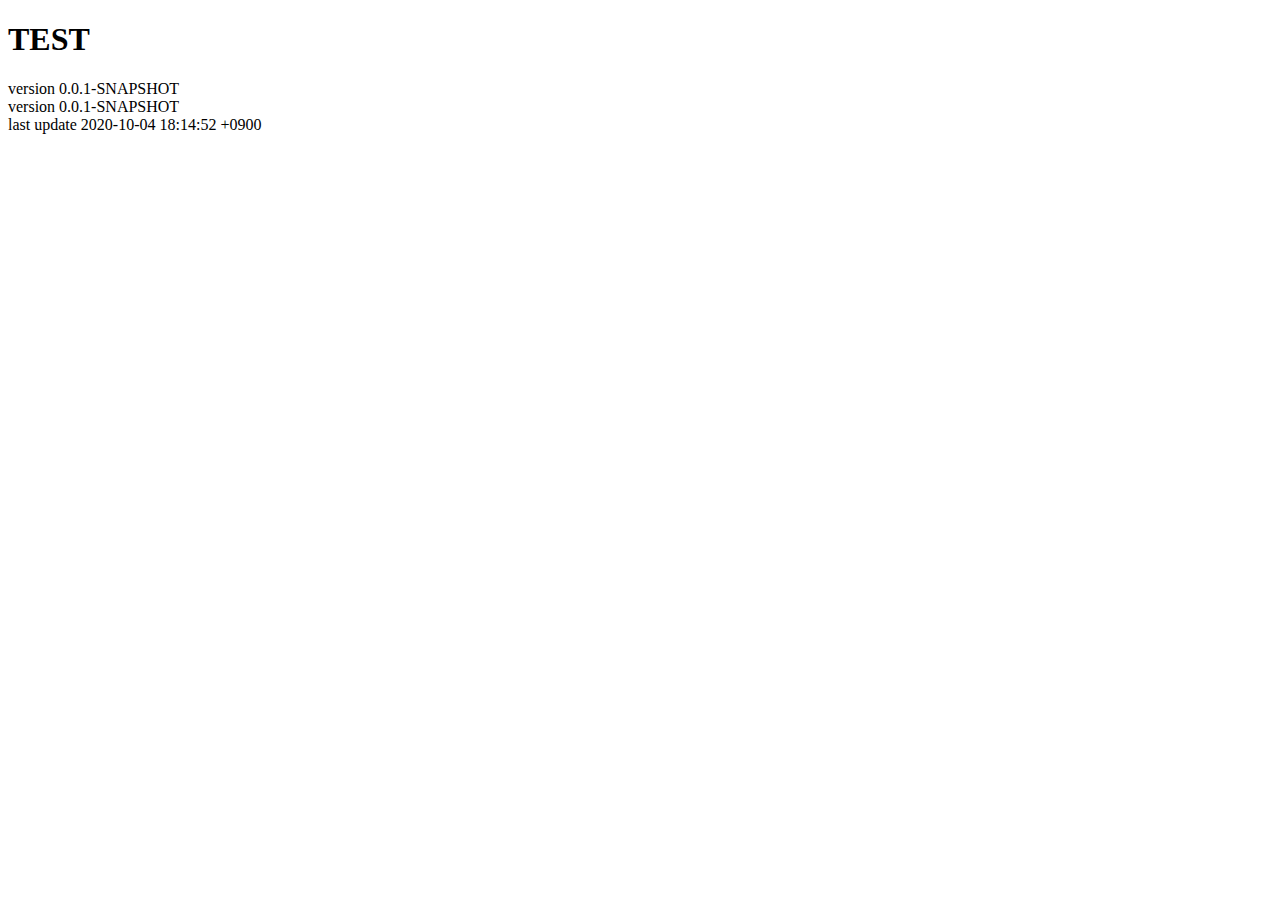
<file: shop-rest-api-with-spring/docs/en/index.html>
<!DOCTYPE html>
<html lang="en">
<head>
<meta charset="utf-8">
<meta http-equiv="X-UA-Compatible" content="IE=edge">
<meta name="viewport" content="width=device-width, initial-scale=1.0">
<meta name="generator" content="Asciidoctor 2.0.10">
<title>TEST</title>
<style>

</style>
<link rel="stylesheet" href="https://cdnjs.cloudflare.com/ajax/libs/font-awesome/4.7.0/css/font-awesome.min.css">
</head>
<body class="book">
<div id="header">
<h1>TEST</h1>
<div class="details">
<span id="revnumber">version 0.0.1-SNAPSHOT</span>
</div>
</div>
<div id="content">

</div>
<div id="footer">
<div id="footer-text">
version 0.0.1-SNAPSHOT<br>
last update 2020-10-04 18:14:52 +0900
</div>
</div>
</body>
</html>
</file>
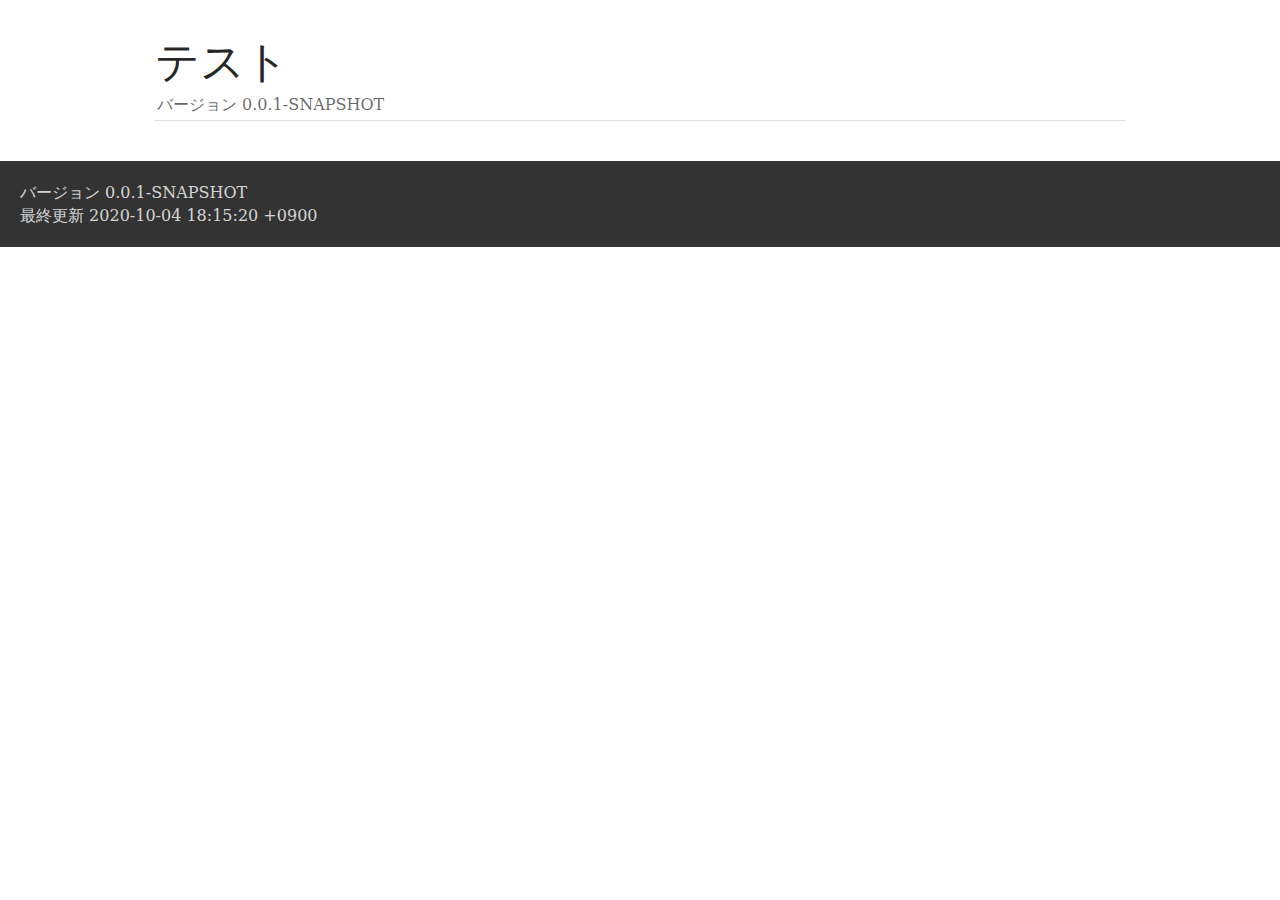
<file: shop-rest-api-with-spring/docs/jp/index.html>
<!DOCTYPE html>
<html lang="ja">
<head>
<meta charset="utf-8">
<meta http-equiv="X-UA-Compatible" content="IE=edge">
<meta name="viewport" content="width=device-width, initial-scale=1.0">
<meta name="generator" content="Asciidoctor 2.0.10">
<title>テスト</title>
<style>
/* Asciidoctor default stylesheet | MIT License | http://asciidoctor.org */
/* Uncomment @import statement below to use as custom stylesheet */
/*@import "https://fonts.googleapis.com/css?family=Open+Sans:300,300italic,400,400italic,600,600italic%7CNoto+Serif:400,400italic,700,700italic%7CDroid+Sans+Mono:400,700";*/
article,aside,details,figcaption,figure,footer,header,hgroup,main,nav,section,summary{display:block}
audio,canvas,video{display:inline-block}
audio:not([controls]){display:none;height:0}
script{display:none!important}
html{font-family:'Hiragino Sans',sans-serif;-ms-text-size-adjust:100%;-webkit-text-size-adjust:100%}
a{background:transparent}
a:focus{outline:thin dotted}
a:active,a:hover{outline:0}
h1{font-size:2em;margin:.67em 0}
abbr[title]{border-bottom:1px dotted}
b,strong{font-weight:bold}
dfn{font-weight:bold}
hr{-moz-box-sizing:content-box;box-sizing:content-box;height:0}
mark{background:#ff0;color:#000}
code,kbd,pre,samp{font-family:"Courier New",monospace;}
pre{white-space:pre-wrap}
q{quotes:"\201C" "\201D" "\2018" "\2019"}
small{font-size:80%}
sub,sup{font-size:75%;line-height:0;position:relative;vertical-align:baseline}
sup{top:-.5em}
sub{bottom:-.25em}
img{border:0}
svg:not(:root){overflow:hidden}
figure{margin:0}
fieldset{border:1px solid silver;margin:0 2px;padding:.35em .625em .75em}
legend{border:0;padding:0}
button,input,select,textarea{font-family:inherit;font-size:100%;margin:0}
button,input{line-height:normal}
button,select{text-transform:none}
button,html input[type="button"],input[type="reset"],input[type="submit"]{-webkit-appearance:button;cursor:pointer}
button[disabled],html input[disabled]{cursor:default}
input[type="checkbox"],input[type="radio"]{box-sizing:border-box;padding:0}
button::-moz-focus-inner,input::-moz-focus-inner{border:0;padding:0}
textarea{overflow:auto;vertical-align:top}
table{border-collapse:collapse;border-spacing:0}
*,*::before,*::after{-moz-box-sizing:border-box;-webkit-box-sizing:border-box;box-sizing:border-box}
html,body{font-size:100%}
/* fix serif; body{background:#fff;color:rgba(0,0,0,.8);padding:0;margin:0;font-family:"Noto Serif","DejaVu Serif",serif;font-weight:400;font-style:normal;line-height:1;position:relative;cursor:auto;tab-size:4;-moz-osx-font-smoothing:grayscale;-webkit-font-smoothing:antialiased} */
body{background:#fff;color:rgba(0,0,0,.8);padding:0;margin:0;font-family:'Hiragino Sans',"Noto Serif","DejaVu Serif";font-weight:400;font-style:normal;line-height:1;position:relative;cursor:auto;tab-size:4;-moz-osx-font-smoothing:grayscale;-webkit-font-smoothing:antialiased}
a:hover{cursor:pointer}
img,object,embed{max-width:100%;height:auto}
object,embed{height:100%}
img{-ms-interpolation-mode:bicubic}
.left{float:left!important}
.right{float:right!important}
.text-left{text-align:left!important}
.text-right{text-align:right!important}
.text-center{text-align:center!important}
.text-justify{text-align:justify!important}
.hide{display:none}
img,object,svg{display:inline-block;vertical-align:middle}
textarea{height:auto;min-height:50px}
select{width:100%}
.center{margin-left:auto;margin-right:auto}
.stretch{width:100%}
.subheader,.admonitionblock td.content>.title,.audioblock>.title,.exampleblock>.title,.imageblock>.title,.listingblock>.title,.literalblock>.title,.stemblock>.title,.openblock>.title,.paragraph>.title,.quoteblock>.title,table.tableblock>.title,.verseblock>.title,.videoblock>.title,.dlist>.title,.olist>.title,.ulist>.title,.qlist>.title,.hdlist>.title{line-height:1.45;font-weight:400;margin-top:0;margin-bottom:.25em}
div,dl,dt,dd,ul,ol,li,h1,h2,h3,#toctitle,.sidebarblock>.content>.title,h4,h5,h6,pre,form,p,blockquote,th,td{margin:0;padding:0;direction:ltr}
a{color:#2156a5;text-decoration:underline;line-height:inherit}
a:hover,a:focus{color:#1d4b8f}
a img{border:none}
p{font-family:inherit;font-weight:400;font-size:1em;line-height:1.7;margin-bottom:1.25em;text-rendering:optimizeLegibility}
p aside{font-size:.875em;line-height:1.35;font-weight:bold}
h1,h2,h3,#toctitle,.sidebarblock>.content>.title,h4,h5,h6{font-family:'Hiragino Sans',"Open Sans","DejaVu Sans",sans-serif;font-weight:300;font-style:normal;color:#2d466b;text-rendering:optimizeLegibility;margin-top:1.5em;margin-bottom:1.5em;line-height:1.0125em}
h1 small,h2 small,h3 small,#toctitle small,.sidebarblock>.content>.title small,h4 small,h5 small,h6 small{font-size:60%;color:#e99b8f;line-height:0}
h1{font-size:2.125em}
h2{font-size:1.6875em}
h3,#toctitle,.sidebarblock>.content>.title{font-size:1.375em}
h4,h5{font-size:1.125em}
h6{font-size:1em}
hr{border:solid #dddddf;border-width:1px 0 0;clear:both;margin:1.25em 0 1.1875em;height:0}
em,i{font-weight:bold;line-height:inherit}
strong,b{font-weight:bold;line-height:inherit}
small{font-size:60%;line-height:inherit}
code{font-family:"Courier New",monospace;font-weight:400;color:rgba(0,0,0,.9)}
ul,ol,dl{font-size:1em;line-height:1.6;margin-bottom:1.25em;list-style-position:outside;font-family:inherit}
ul,ol{margin-left:1.5em}
ul li ul,ul li ol{margin-left:1.25em;margin-bottom:0;font-size:1em}
ul.square li ul,ul.circle li ul,ul.disc li ul{list-style:inherit}
ul.square{list-style-type:square}
ul.circle{list-style-type:circle}
ul.disc{list-style-type:disc}
ol li ul,ol li ol{margin-left:1.25em;margin-bottom:0}
dl dt{margin-bottom:.3125em;font-weight:bold}
dl dd{margin-bottom:1.25em}
abbr,acronym{text-transform:uppercase;font-size:90%;color:rgba(0,0,0,.8);border-bottom:1px dotted #ddd;cursor:help}
abbr{text-transform:none}
blockquote{margin:0 0 1.25em;padding:.5625em 1.25em 0 1.1875em;border-left:1px solid #ddd}
blockquote cite{display:block;font-size:.9375em;color:rgba(0,0,0,.6)}
blockquote cite::before{content:"\2014 \0020"}
blockquote cite a,blockquote cite a:visited{color:rgba(0,0,0,.6)}
blockquote,blockquote p{line-height:1.6;color:rgba(0,0,0,.85)}
@media screen and (min-width:768px){h1,h2,h3,#toctitle,.sidebarblock>.content>.title,h4,h5,h6{line-height:1.2}
h1{font-size:2.75em}
h2{font-size:2.3125em}
h3,#toctitle,.sidebarblock>.content>.title{font-size:1.6875em}
h4{font-size:1.4375em}}
table{background:#fff;margin-bottom:1.25em;border:solid 1px #dedede}
table thead,table tfoot{background:#f7f8f7}
table thead tr th,table thead tr td,table tfoot tr th,table tfoot tr td{padding:.5em .625em .625em;font-size:inherit;color:rgba(0,0,0,.8);text-align:left}
table tr th,table tr td{padding:.5625em .625em;font-size:inherit;color:rgba(0,0,0,.8)}
table tr.even,table tr.alt,table tr:nth-of-type(even){background:#f8f8f7}
table thead tr th,table tfoot tr th,table tbody tr td,table tr td,table tfoot tr td{display:table-cell;line-height:1.6}
h1,h2,h3,#toctitle,.sidebarblock>.content>.title,h4,h5,h6{line-height:1.2;word-spacing:-.05em}
h1 strong,h2 strong,h3 strong,#toctitle strong,.sidebarblock>.content>.title strong,h4 strong,h5 strong,h6 strong{font-weight:400}
.clearfix::before,.clearfix::after,.float-group::before,.float-group::after{content:" ";display:table}
.clearfix::after,.float-group::after{clear:both}
*:not(pre)>code{font-size:.9375em;font-style:normal!important;letter-spacing:0;padding:.1em .5ex;word-spacing:-.15em;background-color:#f7f7f8;-webkit-border-radius:4px;border-radius:4px;line-height:1.45;text-rendering:optimizeSpeed;word-wrap:break-word}
*:not(pre)>code.nobreak{word-wrap:normal}
*:not(pre)>code.nowrap{white-space:nowrap}
pre,pre>code{line-height:1.45;color:rgba(0,0,0,.9);font-family:"Courier New",monospace;font-size:16px;text-rendering:optimizeSpeed}
em em{font-style:normal}
strong strong{font-weight:400}
.keyseq{color:rgba(51,51,51,.8)}
kbd{font-family:"Courier New",monospace;display:inline-block;color:rgba(0,0,0,.8);line-height:1.45;background-color:#f7f7f7;border:1px solid #ccc;-webkit-border-radius:3px;border-radius:3px;-webkit-box-shadow:0 1px 0 rgba(0,0,0,.2),0 0 0 .1em white inset;box-shadow:0 1px 0 rgba(0,0,0,.2),0 0 0 .1em #fff inset;margin:0 .15em;padding:.2em .5em;vertical-align:middle;position:relative;top:-.1em;white-space:nowrap}
.keyseq kbd:first-child{margin-left:0}
.keyseq kbd:last-child{margin-right:0}
.menuseq,.menuref{color:#000}
.menuseq b:not(.caret),.menuref{font-weight:inherit}
.menuseq{word-spacing:-.02em}
.menuseq b.caret{font-size:1.25em;line-height:.8}
.menuseq i.caret{font-weight:bold;text-align:center;width:.45em}
b.button::before,b.button::after{position:relative;top:-1px;font-weight:400}
b.button::before{content:"[";padding:0 3px 0 2px}
b.button::after{content:"]";padding:0 2px 0 3px}
p a>code:hover{color:rgba(0,0,0,.9)}
#header,#content,#footnotes,#footer{width:100%;margin-left:auto;margin-right:auto;margin-top:0;margin-bottom:0;max-width:62.5em;*zoom:1;position:relative;padding-left:.9375em;padding-right:.9375em}
#header::before,#header::after,#content::before,#content::after,#footnotes::before,#footnotes::after,#footer::before,#footer::after{content:" ";display:table}
#header::after,#content::after,#footnotes::after,#footer::after{clear:both}
#content{margin-top:1.25em}
#content::before{content:none}
#header>h1:first-child{color:rgba(0,0,0,.85);margin-top:2.25rem;margin-bottom:0}
#header>h1:first-child+#toc{margin-top:8px;border-top:1px solid #dddddf}
#header>h1:only-child,body.toc2 #header>h1:nth-last-child(2){border-bottom:1px solid #dddddf;padding-bottom:8px}
#header .details{border-bottom:1px solid #dddddf;line-height:1.45;padding-top:.25em;padding-bottom:.25em;padding-left:.25em;color:rgba(0,0,0,.6);display:-ms-flexbox;display:-webkit-flex;display:flex;-ms-flex-flow:row wrap;-webkit-flex-flow:row wrap;flex-flow:row wrap}
#header .details span:first-child{margin-left:-.125em}
#header .details span.email a{color:rgba(0,0,0,.85)}
#header .details br{display:none}
#header .details br+span::before{content:"\00a0\2013\00a0"}
#header .details br+span.author::before{content:"\00a0\22c5\00a0";color:rgba(0,0,0,.85)}
#header .details br+span#revremark::before{content:"\00a0|\00a0"}
#header #revnumber{text-transform:capitalize}
#header #revnumber::after{content:"\00a0"}
#content>h1:first-child:not([class]){color:rgba(0,0,0,.85);border-bottom:1px solid #dddddf;padding-bottom:8px;margin-top:0;padding-top:1rem;margin-bottom:1.25rem}
#toc{border-bottom:1px solid #e7e7e9;padding-bottom:.5em}
#toc>ul{margin-left:.125em}
#toc ul.sectlevel0>li>a{font-weight:bold}
#toc ul.sectlevel0 ul.sectlevel1{margin:.5em 0}
#toc ul{font-family:"Open Sans","DejaVu Sans",sans-serif;list-style-type:none}
#toc li{line-height:1.3334;margin-top:.3334em}
#toc a{text-decoration:none}
#toc a:active{text-decoration:underline}
#toctitle{color:#2d466b;font-size:1.2em}
@media screen and (min-width:768px){#toctitle{font-size:1.375em}
body.toc2{padding-left:15em;padding-right:0}
#toc.toc2{margin-top:0!important;background-color:#f8f8f7;position:fixed;width:15em;left:0;top:0;border-right:1px solid #e7e7e9;border-top-width:0!important;border-bottom-width:0!important;z-index:1000;padding:1.25em 1em;height:100%;overflow:auto}
#toc.toc2 #toctitle{margin-top:0;margin-bottom:.8rem;font-size:1.2em}
#toc.toc2>ul{font-size:.9em;margin-bottom:0}
#toc.toc2 ul ul{margin-left:0;padding-left:1em}
#toc.toc2 ul.sectlevel0 ul.sectlevel1{padding-left:0;margin-top:.5em;margin-bottom:.5em}
body.toc2.toc-right{padding-left:0;padding-right:15em}
body.toc2.toc-right #toc.toc2{border-right-width:0;border-left:1px solid #e7e7e9;left:auto;right:0}}
@media screen and (min-width:1280px){body.toc2{padding-left:20em;padding-right:0}
#toc.toc2{width:20em}
#toc.toc2 #toctitle{font-size:1.375em}
#toc.toc2>ul{font-size:.95em}
#toc.toc2 ul ul{padding-left:1.25em}
body.toc2.toc-right{padding-left:0;padding-right:20em}}
#content #toc{border-style:solid;border-width:1px;border-color:#e0e0dc;margin-bottom:1.25em;padding:1.25em;background:#f8f8f7;-webkit-border-radius:4px;border-radius:4px}
#content #toc>:first-child{margin-top:0}
#content #toc>:last-child{margin-bottom:0}
#footer{max-width:100%;background-color:rgba(0,0,0,.8);padding:1.25em}
#footer-text{color:rgba(255,255,255,.8);line-height:1.44}
#content{margin-bottom:.625em}
.sect1{padding-bottom:.625em}
@media screen and (min-width:768px){#content{margin-bottom:1.25em}
.sect1{padding-bottom:1.25em}}
.sect1:last-child{padding-bottom:0}
.sect1+.sect1{border-top:1px solid #e7e7e9}
#content h1>a.anchor,h2>a.anchor,h3>a.anchor,#toctitle>a.anchor,.sidebarblock>.content>.title>a.anchor,h4>a.anchor,h5>a.anchor,h6>a.anchor{position:absolute;z-index:1001;width:1.5ex;margin-left:-1.5ex;display:block;text-decoration:none!important;visibility:hidden;text-align:center;font-weight:400}
#content h1>a.anchor::before,h2>a.anchor::before,h3>a.anchor::before,#toctitle>a.anchor::before,.sidebarblock>.content>.title>a.anchor::before,h4>a.anchor::before,h5>a.anchor::before,h6>a.anchor::before{content:"\00A7";font-size:.85em;display:block;padding-top:.1em}
#content h1:hover>a.anchor,#content h1>a.anchor:hover,h2:hover>a.anchor,h2>a.anchor:hover,h3:hover>a.anchor,#toctitle:hover>a.anchor,.sidebarblock>.content>.title:hover>a.anchor,h3>a.anchor:hover,#toctitle>a.anchor:hover,.sidebarblock>.content>.title>a.anchor:hover,h4:hover>a.anchor,h4>a.anchor:hover,h5:hover>a.anchor,h5>a.anchor:hover,h6:hover>a.anchor,h6>a.anchor:hover{visibility:visible}
#content h1>a.link,h2>a.link,h3>a.link,#toctitle>a.link,.sidebarblock>.content>.title>a.link,h4>a.link,h5>a.link,h6>a.link{color:#2d466b;text-decoration:none}
#content h1>a.link:hover,h2>a.link:hover,h3>a.link:hover,#toctitle>a.link:hover,.sidebarblock>.content>.title>a.link:hover,h4>a.link:hover,h5>a.link:hover,h6>a.link:hover{color:#a53221}
.audioblock,.imageblock,.literalblock,.listingblock,.stemblock,.videoblock{margin-bottom:2em}
.admonitionblock td.content>.title,.audioblock>.title,.exampleblock>.title,.imageblock>.title,.listingblock>.title,.literalblock>.title,.stemblock>.title,.openblock>.title,.paragraph>.title,.quoteblock>.title,table.tableblock>.title,.verseblock>.title,.videoblock>.title,.dlist>.title,.olist>.title,.ulist>.title,.qlist>.title,.hdlist>.title{text-rendering:optimizeLegibility;text-align:left;font-family:'Hiragino Sans',"Noto Serif","DejaVu Serif",serif;font-size:1rem;font-weight:normal}
table.tableblock.fit-content>caption.title{white-space:nowrap;width:0}
.paragraph.lead>p,#preamble>.sectionbody>[class="paragraph"]:first-of-type p{font-size:1.21875em;line-height:1.6;color:rgba(0,0,0,.85)}
table.tableblock #preamble>.sectionbody>[class="paragraph"]:first-of-type p{font-size:inherit}
.admonitionblock>table{border-collapse:separate;border:0;background:none;width:100%}
.admonitionblock>table td.icon{text-align:center;width:80px}
.admonitionblock>table td.icon img{max-width:none}
.admonitionblock>table td.icon .title{font-weight:bold;font-family:"Open Sans","DejaVu Sans",sans-serif;text-transform:uppercase}
.admonitionblock>table td.content{padding-left:1.125em;padding-right:1.25em;border-left:1px solid #dddddf;color:rgba(0,0,0,.6)}
.admonitionblock>table td.content>:last-child>:last-child{margin-bottom:0}
.exampleblock>.content{border-style:solid;border-width:1px;border-color:#e6e6e6;margin-bottom:1.25em;padding:1.25em;background:#fff;-webkit-border-radius:4px;border-radius:4px}
.exampleblock>.content>:first-child{margin-top:0}
.exampleblock>.content>:last-child{margin-bottom:0}
.sidebarblock{border-style:solid;border-width:1px;border-color:#e0e0dc;margin-top:3em;margin-bottom:3em;padding:1.25em;background:#f8f8f7;-webkit-border-radius:4px;border-radius:4px}
.sidebarblock>:first-child{margin-top:0}
.sidebarblock>:last-child{margin-bottom:0}
.sidebarblock>.content>.title{color:#2d466b;margin-top:0;text-align:center}
.exampleblock>.content>:last-child>:last-child,.exampleblock>.content .olist>ol>li:last-child>:last-child,.exampleblock>.content .ulist>ul>li:last-child>:last-child,.exampleblock>.content .qlist>ol>li:last-child>:last-child,.sidebarblock>.content>:last-child>:last-child,.sidebarblock>.content .olist>ol>li:last-child>:last-child,.sidebarblock>.content .ulist>ul>li:last-child>:last-child,.sidebarblock>.content .qlist>ol>li:last-child>:last-child{margin-bottom:0}
.literalblock pre,.listingblock pre:not(.highlight),.listingblock pre[class="highlight"],.listingblock pre[class^="highlight "],.listingblock pre.CodeRay,.listingblock pre.prettyprint{background:#f7f7f8}
.sidebarblock .literalblock pre,.sidebarblock .listingblock pre:not(.highlight),.sidebarblock .listingblock pre[class="highlight"],.sidebarblock .listingblock pre[class^="highlight "],.sidebarblock .listingblock pre.CodeRay,.sidebarblock .listingblock pre.prettyprint{background:#f2f1f1}
.literalblock pre,.literalblock pre[class],.listingblock pre,.listingblock pre[class]{-webkit-border-radius:4px;border-radius:4px;word-wrap:break-word;overflow-x:auto;padding:1em;font-size:.8125em}
@media screen and (min-width:768px){.literalblock pre,.literalblock pre[class],.listingblock pre,.listingblock pre[class]{font-size:.90625em}}
@media screen and (min-width:1280px){.literalblock pre,.literalblock pre[class],.listingblock pre,.listingblock pre[class]{font-size:1em}}
.listingblock{margin: 2em 0}
.literalblock pre.nowrap,.literalblock pre.nowrap pre,.listingblock pre.nowrap,.listingblock pre.nowrap pre{white-space:pre;word-wrap:normal}
.literalblock.output pre{color:#f7f7f8;background-color:rgba(0,0,0,.9)}
.listingblock pre.highlightjs{padding:0}
.listingblock pre.highlightjs>code{padding:1em;-webkit-border-radius:4px;border-radius:4px}
.listingblock pre.prettyprint{border-width:0}
.listingblock>.content{position:relative}
.listingblock code[data-lang]::before{display:none;content:attr(data-lang);position:absolute;font-size:.75em;top:.425rem;right:.5rem;line-height:1;text-transform:uppercase;color:#999}
.listingblock:hover code[data-lang]::before{display:block}
.listingblock.terminal pre .command::before{content:attr(data-prompt);padding-right:.5em;color:#999}
.listingblock.terminal pre .command:not([data-prompt])::before{content:"$"}
table.pyhltable{border-collapse:separate;border:0;margin-bottom:0;background:none}
table.pyhltable td{vertical-align:top;padding-top:0;padding-bottom:0;line-height:1.45}
table.pyhltable td.code{padding-left:.75em;padding-right:0}
pre.pygments .lineno,table.pyhltable td:not(.code){color:#999;padding-left:0;padding-right:.5em;border-right:1px solid #dddddf}
pre.pygments .lineno{display:inline-block;margin-right:.25em}
table.pyhltable .linenodiv{background:none!important;padding-right:0!important}
.quoteblock{margin:2.25em 1em 2.25em 1.5em;display:table}
.quoteblock>.title{margin-left:-1.5em;margin-bottom:.75em}
/* fix font style; .quoteblock blockquote,.quoteblock p{color:rgba(0,0,0,.85);font-size:1.15rem;line-height:1.75;word-spacing:.1em;letter-spacing:0;font-weight:bold;text-align:justify} */
.quoteblock blockquote,.quoteblock p{color:rgba(0,0,0,.85);font-size:1em;line-height:1.75;word-spacing:.1em;letter-spacing:0;}
.quoteblock blockquote{margin:0;padding:0;border:0;background-color:#fff;}
.quoteblock blockquote::before{content:"\201c";float:left;font-size:2.75em;font-weight:bold;line-height:.6em;margin-left:-.6em;color:#2d466b;text-shadow:0 1px 2px rgba(0,0,0,.1)}
.quoteblock blockquote>.paragraph:last-child p{margin-bottom:0}
.quoteblock .attribution{margin-top:.75em;margin-right:.5ex;text-align:right}
.verseblock{margin:0 1em 1.25em}
.verseblock pre{font-family:"Open Sans","DejaVu Sans",sans;font-size:1.15rem;color:rgba(0,0,0,.85);font-weight:300;text-rendering:optimizeLegibility}
.verseblock pre strong{font-weight:400}
.verseblock .attribution{margin-top:1.25rem;margin-left:.5ex}
.quoteblock .attribution,.verseblock .attribution{font-size:.9375em;line-height:1.45;font-weight:normal}
.quoteblock .attribution br,.verseblock .attribution br{display:none}
.quoteblock .attribution cite,.verseblock .attribution cite{display:block;letter-spacing:-.025em;color:rgba(0,0,0,.6)}
.quoteblock.abstract blockquote::before,.quoteblock.excerpt blockquote::before,.quoteblock .quoteblock blockquote::before{display:none}
.quoteblock.abstract blockquote,.quoteblock.abstract p,.quoteblock.excerpt blockquote,.quoteblock.excerpt p,.quoteblock .quoteblock blockquote,.quoteblock .quoteblock p{line-height:1.6;word-spacing:0}
.quoteblock.abstract{margin:0 1em 1.25em;display:block}
.quoteblock.abstract>.title{margin:0 0 .375em;font-size:1.15em;text-align:center}
.quoteblock.excerpt,.quoteblock .quoteblock{margin:0 0 1.25em;padding:0 0 .25em 1em;border-left:.25em solid #dddddf}
.quoteblock.excerpt blockquote,.quoteblock.excerpt p,.quoteblock .quoteblock blockquote,.quoteblock .quoteblock p{color:inherit;font-size:1.0625rem}
.quoteblock.excerpt .attribution,.quoteblock .quoteblock .attribution{color:inherit;text-align:left;margin-right:0}
table.tableblock{max-width:100%;border-collapse:separate;margin: 2em 0;}
p.tableblock:last-child{margin-bottom:0}
td.tableblock>.content{margin-bottom:-1.25em}
table.tableblock,th.tableblock,td.tableblock{border:0 solid #dedede}
table.grid-all>thead>tr>.tableblock,table.grid-all>tbody>tr>.tableblock{border-width:0 1px 1px 0}
table.grid-all>tfoot>tr>.tableblock{border-width:1px 1px 0 0}
table.grid-cols>*>tr>.tableblock{border-width:0 1px 0 0}
table.grid-rows>thead>tr>.tableblock,table.grid-rows>tbody>tr>.tableblock{border-width:0 0 1px}
table.grid-rows>tfoot>tr>.tableblock{border-width:1px 0 0}
table.grid-all>*>tr>.tableblock:last-child,table.grid-cols>*>tr>.tableblock:last-child{border-right-width:0}
table.grid-all>tbody>tr:last-child>.tableblock,table.grid-all>thead:last-child>tr>.tableblock,table.grid-rows>tbody>tr:last-child>.tableblock,table.grid-rows>thead:last-child>tr>.tableblock{border-bottom-width:0}
table.frame-all{border-width:1px}
table.frame-sides{border-width:0 1px}
table.frame-topbot,table.frame-ends{border-width:1px 0}
table.stripes-all tr,table.stripes-odd tr:nth-of-type(odd){background:#f8f8f7}
table.stripes-none tr,table.stripes-odd tr:nth-of-type(even){background:none}
th.halign-left,td.halign-left{text-align:left}
th.halign-right,td.halign-right{text-align:right}
th.halign-center,td.halign-center{text-align:center}
th.valign-top,td.valign-top{vertical-align:top}
th.valign-bottom,td.valign-bottom{vertical-align:bottom}
th.valign-middle,td.valign-middle{vertical-align:middle}
table thead th,table tfoot th{font-weight:bold}
tbody tr th{display:table-cell;line-height:1.6;background:#f7f8f7}
tbody tr th,tbody tr th p,tfoot tr th,tfoot tr th p{color:rgba(0,0,0,.8);font-weight:bold}
p.tableblock>code:only-child{background:none;padding:0}
p.tableblock{font-size:1em}
td>div.verse{white-space:pre}
ol{margin-left:1.75em}
ul li ol{margin-left:1.5em}
dl dd{margin-left:1.125em}
dl dd:last-child,dl dd:last-child>:last-child{margin-bottom:0}
ol>li p,ul>li p,ul dd,ol dd,.olist .olist,.ulist .ulist,.ulist .olist,.olist .ulist{margin-bottom:.625em}
ul.checklist,ul.none,ol.none,ul.no-bullet,ol.no-bullet,ol.unnumbered,ul.unstyled,ol.unstyled{list-style-type:none}
ul.no-bullet,ol.no-bullet,ol.unnumbered{margin-left:.625em}
ul.unstyled,ol.unstyled{margin-left:0}
ul.checklist{margin-left:.625em}
ul.checklist li>p:first-child>.fa-square-o:first-child,ul.checklist li>p:first-child>.fa-check-square-o:first-child{width:1.25em;font-size:.8em;position:relative;bottom:.125em}
ul.checklist li>p:first-child>input[type="checkbox"]:first-child{margin-right:.25em}
ul.inline{display:-ms-flexbox;display:-webkit-box;display:flex;-ms-flex-flow:row wrap;-webkit-flex-flow:row wrap;flex-flow:row wrap;list-style:none;margin:0 0 .625em -1.25em}
ul.inline>li{margin-left:1.25em}
.unstyled dl dt{font-weight:400;font-style:normal}
ol.arabic{list-style-type:decimal}
ol.decimal{list-style-type:decimal-leading-zero}
ol.loweralpha{list-style-type:lower-alpha}
ol.upperalpha{list-style-type:upper-alpha}
ol.lowerroman{list-style-type:lower-roman}
ol.upperroman{list-style-type:upper-roman}
ol.lowergreek{list-style-type:lower-greek}
.hdlist>table,.colist>table{border:0;background:none}
.hdlist>table>tbody>tr,.colist>table>tbody>tr{background:none}
td.hdlist1,td.hdlist2{vertical-align:top;padding:0 .625em}
td.hdlist1{font-weight:bold;padding-bottom:1.25em}
.literalblock+.colist,.listingblock+.colist{margin-top:-.5em}
.colist td:not([class]):first-child{padding:.4em .75em 0;line-height:1;vertical-align:top}
.colist td:not([class]):first-child img{max-width:none}
.colist td:not([class]):last-child{padding:.25em 0}
.thumb,.th{line-height:0;display:inline-block;border:solid 4px #fff;-webkit-box-shadow:0 0 0 1px #ddd;box-shadow:0 0 0 1px #ddd}
.imageblock{margin: 2em 0}
.imageblock.left{margin:.25em .625em 1.25em 0}
.imageblock.right{margin:.25em 0 1.25em .625em}
.imageblock>.title{margin-bottom:0}
.imageblock.thumb,.imageblock.th{border-width:6px}
.imageblock.thumb>.title,.imageblock.th>.title{padding:0 .125em}
.image.left,.image.right{margin-top:.25em;margin-bottom:.25em;display:inline-block;line-height:0}
.image.left{margin-right:.625em}
.image.right{margin-left:.625em}
a.image{text-decoration:none;display:inline-block}
a.image object{pointer-events:none}
sup.footnote,sup.footnoteref{font-size:.875em;position:static;vertical-align:super}
sup.footnote a,sup.footnoteref a{text-decoration:none}
sup.footnote a:active,sup.footnoteref a:active{text-decoration:underline}
#footnotes{padding-top:.75em;padding-bottom:.75em;margin-bottom:.625em}
#footnotes hr{width:20%;min-width:6.25em;margin:-.25em 0 .75em;border-width:1px 0 0}
#footnotes .footnote{padding:0 .375em 0 .225em;line-height:1.3334;font-size:.875em;margin-left:1.2em;margin-bottom:.2em}
#footnotes .footnote a:first-of-type{font-weight:bold;text-decoration:none;margin-left:-1.05em}
#footnotes .footnote:last-of-type{margin-bottom:0}
#content #footnotes{margin-top:-.625em;margin-bottom:0;padding:.75em 0}
.gist .file-data>table{border:0;background:#fff;width:100%;margin-bottom:0}
.gist .file-data>table td.line-data{width:99%}
div.unbreakable{page-break-inside:avoid}
.big{font-size:larger}
.small{font-size:smaller}
.underline{text-decoration:underline}
.overline{text-decoration:overline}
.line-through{text-decoration:line-through}
.aqua{color:#00bfbf}
.aqua-background{background-color:#00fafa}
.black{color:#000}
.black-background{background-color:#000}
.blue{color:#0000bf}
.blue-background{background-color:#0000fa}
.fuchsia{color:#bf00bf}
.fuchsia-background{background-color:#fa00fa}
.gray{color:#606060}
.gray-background{background-color:#7d7d7d}
.green{color:#006000}
.green-background{background-color:#007d00}
.lime{color:#00bf00}
.lime-background{background-color:#00fa00}
.maroon{color:#600000}
.maroon-background{background-color:#7d0000}
.navy{color:#000060}
.navy-background{background-color:#00007d}
.olive{color:#606000}
.olive-background{background-color:#7d7d00}
.purple{color:#600060}
.purple-background{background-color:#7d007d}
.red{color:#bf0000}
.red-background{background-color:#fa0000}
.silver{color:#909090}
.silver-background{background-color:#bcbcbc}
.teal{color:#006060}
.teal-background{background-color:#007d7d}
.white{color:#bfbfbf}
.white-background{background-color:#fafafa}
.yellow{color:#bfbf00}
.yellow-background{background-color:#fafa00}
span.icon>.fa{cursor:default}
a span.icon>.fa{cursor:inherit}
.admonitionblock{margin: 2em 0}
.admonitionblock td.icon [class^="fa icon-"]{font-size:2.5em;text-shadow:1px 1px 2px rgba(0,0,0,.5);cursor:default}
.admonitionblock td.icon .icon-note::before{content:"\f05a";color:#19407c}
.admonitionblock td.icon .icon-tip::before{content:"\f0eb";text-shadow:1px 1px 2px rgba(155,155,0,.8);color:#111}
.admonitionblock td.icon .icon-warning::before{content:"\f071";color:#bf6900}
.admonitionblock td.icon .icon-caution::before{content:"\f06d";color:#bf3400}
.admonitionblock td.icon .icon-important::before{content:"\f06a";color:#bf0000}
.conum[data-value]{display:inline-block;color:#fff!important;background-color:rgba(0,0,0,.8);-webkit-border-radius:100px;border-radius:100px;text-align:center;font-size:.75em;width:1.67em;height:1.67em;line-height:1.67em;font-family:"Open Sans","DejaVu Sans",sans-serif;font-style:normal;font-weight:bold}
.conum[data-value] *{color:#fff!important}
.conum[data-value]+b{display:none}
.conum[data-value]::after{content:attr(data-value)}
pre .conum[data-value]{position:relative;top:-.125em}
b.conum *{color:inherit!important}
.conum:not([data-value]):empty{display:none}
dt,th.tableblock,td.content,div.footnote{text-rendering:optimizeLegibility}
h1,h2,p,td.content,span.alt{letter-spacing:-.01em}
p strong,td.content strong,div.footnote strong{letter-spacing:-.005em}
p,blockquote,dt,td.content,span.alt{font-size:1.0625rem}
p{margin-bottom:1.25rem}
.sidebarblock p,.sidebarblock dt,.sidebarblock td.content,p.tableblock{font-size:1em}
.exampleblock>.content{background-color:#fffef7;border-color:#e0e0dc;-webkit-box-shadow:0 1px 4px #e0e0dc;box-shadow:0 1px 4px #e0e0dc}
.print-only{display:none!important}
@page{margin:1.25cm .75cm}
@media print{*{-webkit-box-shadow:none!important;box-shadow:none!important;text-shadow:none!important}
html{font-size:80%}
a{color:inherit!important;text-decoration:underline!important}
a.bare,a[href^="#"],a[href^="mailto:"]{text-decoration:none!important}
a[href^="http:"]:not(.bare)::after,a[href^="https:"]:not(.bare)::after{content:"(" attr(href) ")";display:inline-block;font-size:.875em;padding-left:.25em}
abbr[title]::after{content:" (" attr(title) ")"}
pre,blockquote,tr,img,object,svg{page-break-inside:avoid}
thead{display:table-header-group}
svg{max-width:100%}
p,blockquote,dt,td.content{font-size:1em;orphans:3;widows:3}
h2,h3,#toctitle,.sidebarblock>.content>.title{page-break-after:avoid}
#toc,.sidebarblock,.exampleblock>.content{background:none!important}
#toc{border-bottom:1px solid #dddddf!important;padding-bottom:0!important}
body.book #header{text-align:center}
body.book #header>h1:first-child{border:0!important;margin:2.5em 0 1em}
body.book #header .details{border:0!important;display:block;padding:0!important}
body.book #header .details span:first-child{margin-left:0!important}
body.book #header .details br{display:block}
body.book #header .details br+span::before{content:none!important}
body.book #toc{border:0!important;text-align:left!important;padding:0!important;margin:0!important}
body.book #toc,body.book #preamble,body.book h1.sect0,body.book .sect1>h2{page-break-before:always}
.listingblock code[data-lang]::before{display:block}
#footer{padding:0 .9375em}
.hide-on-print{display:none!important}
.print-only{display:block!important}
.hide-for-print{display:none!important}
.show-for-print{display:inherit!important}}
@media print,amzn-kf8{#header>h1:first-child{margin-top:1.25rem}
.sect1{padding:0!important}
.sect1+.sect1{border:0}
#footer{background:none}
#footer-text{color:rgba(0,0,0,.6);font-size:.9em}}
@media amzn-kf8{#header,#content,#footnotes,#footer{padding:0}}
</style>
<link rel="stylesheet" href="https://cdnjs.cloudflare.com/ajax/libs/font-awesome/4.7.0/css/font-awesome.min.css">
</head>
<body class="book">
<div id="header">
<h1>テスト</h1>
<div class="details">
<span id="revnumber">バージョン 0.0.1-SNAPSHOT</span>
</div>
</div>
<div id="content">

</div>
<div id="footer">
<div id="footer-text">
バージョン 0.0.1-SNAPSHOT<br>
最終更新 2020-10-04 18:15:20 +0900
</div>
</div>
</body>
</html>
</file>
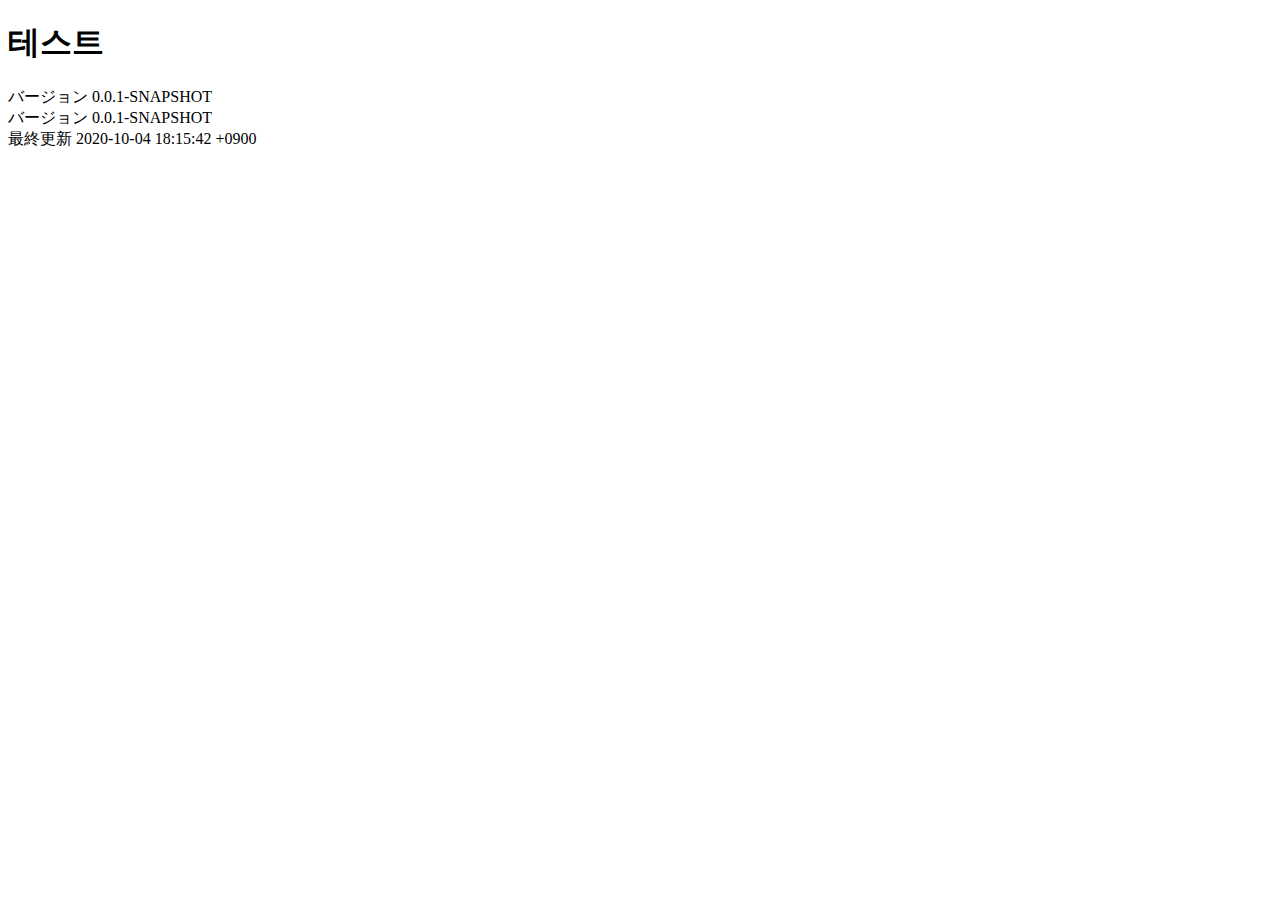
<file: shop-rest-api-with-spring/docs/kr/index.html>
<!DOCTYPE html>
<html lang="kr">
<head>
<meta charset="utf-8">
<meta http-equiv="X-UA-Compatible" content="IE=edge">
<meta name="viewport" content="width=device-width, initial-scale=1.0">
<meta name="generator" content="Asciidoctor 2.0.10">
<title>테스트</title>
<style>

</style>
<link rel="stylesheet" href="https://cdnjs.cloudflare.com/ajax/libs/font-awesome/4.7.0/css/font-awesome.min.css">
</head>
<body class="book">
<div id="header">
<h1>테스트</h1>
<div class="details">
<span id="revnumber">バージョン 0.0.1-SNAPSHOT</span>
</div>
</div>
<div id="content">

</div>
<div id="footer">
<div id="footer-text">
バージョン 0.0.1-SNAPSHOT<br>
最終更新 2020-10-04 18:15:42 +0900
</div>
</div>
</body>
</html>
</file>
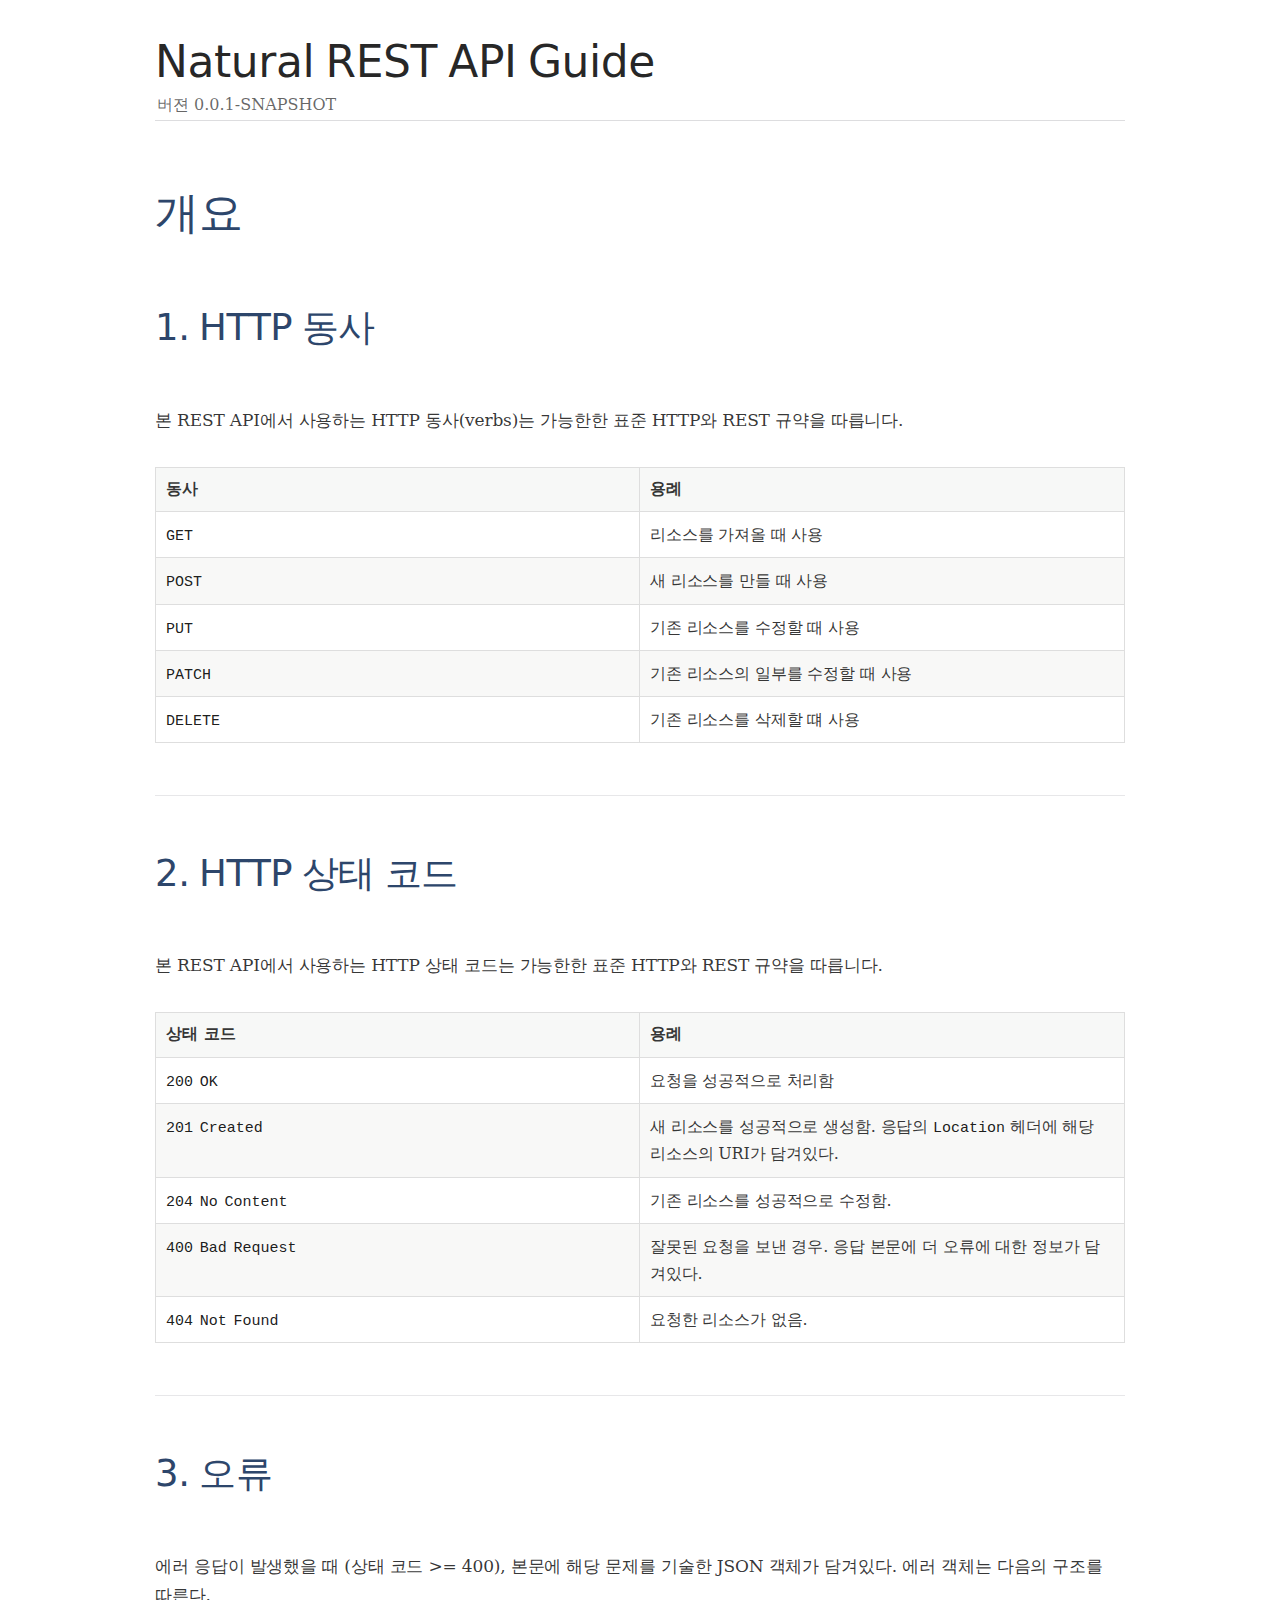
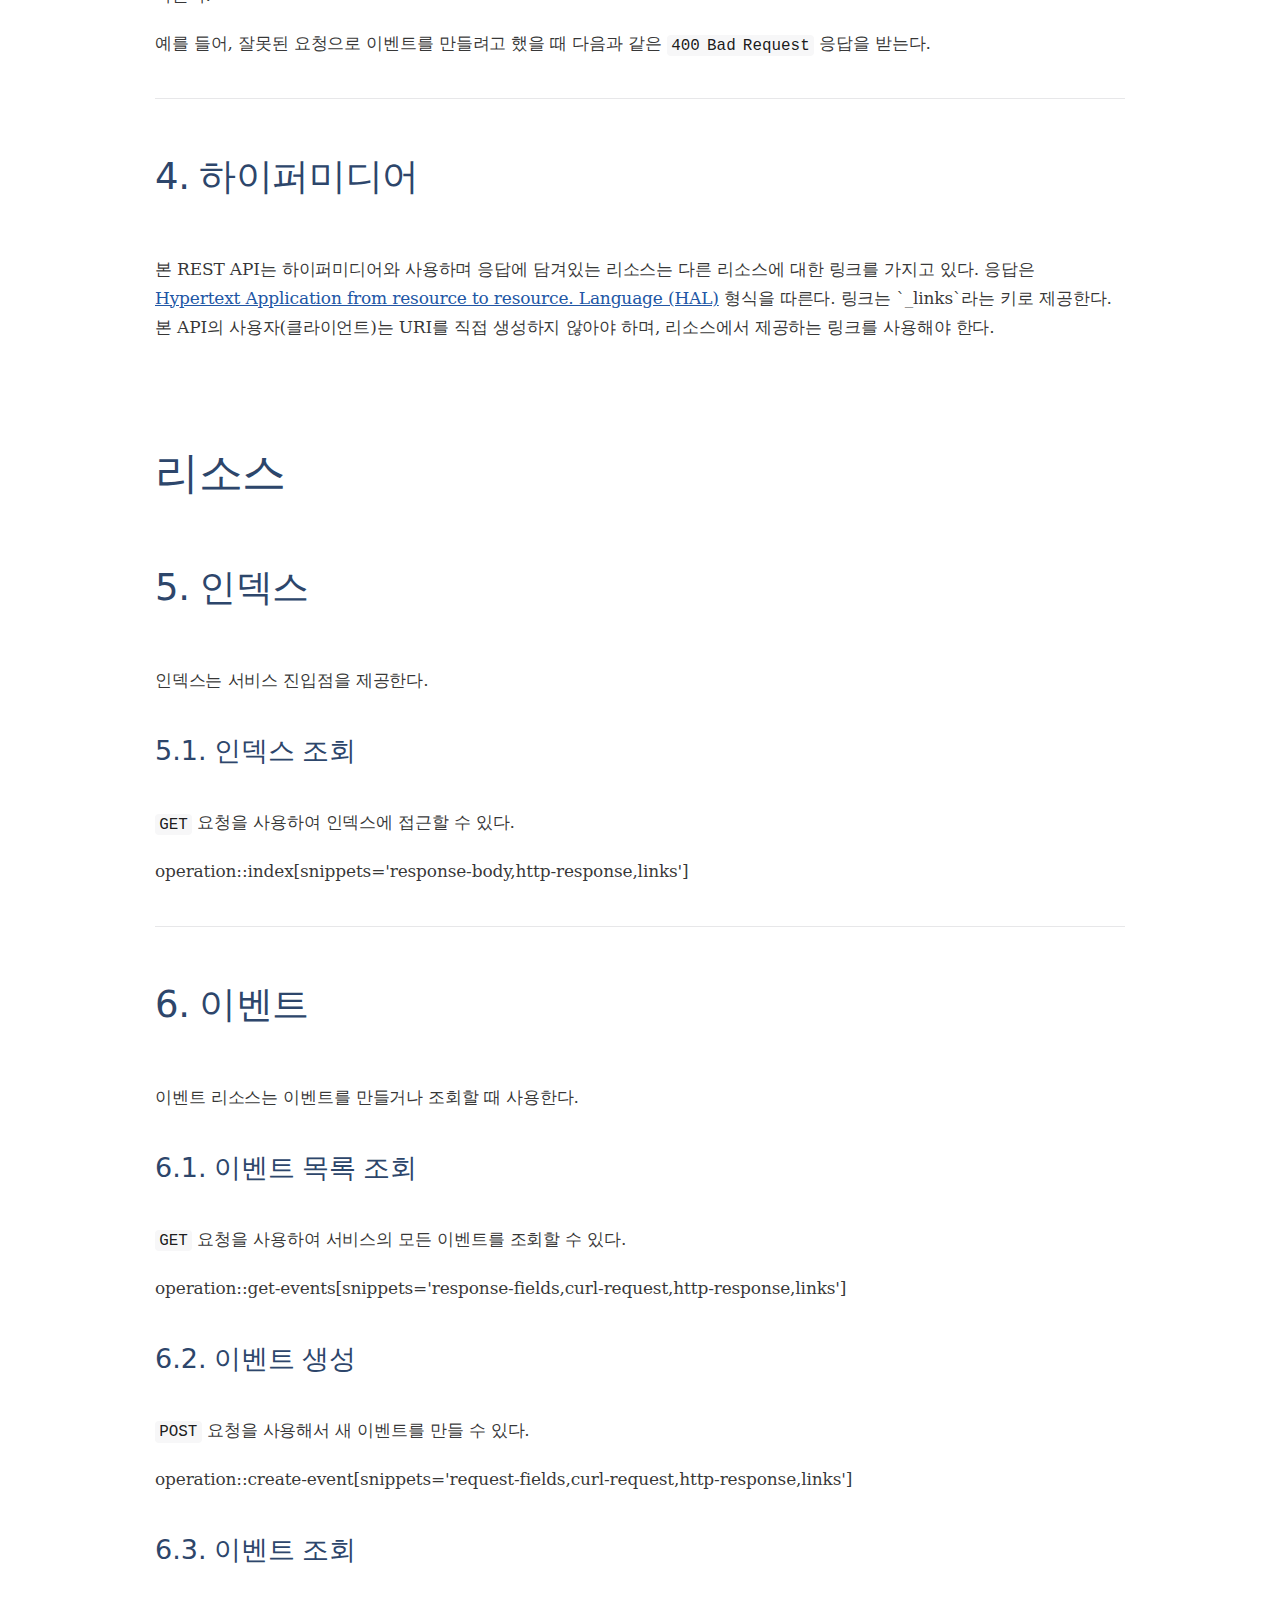
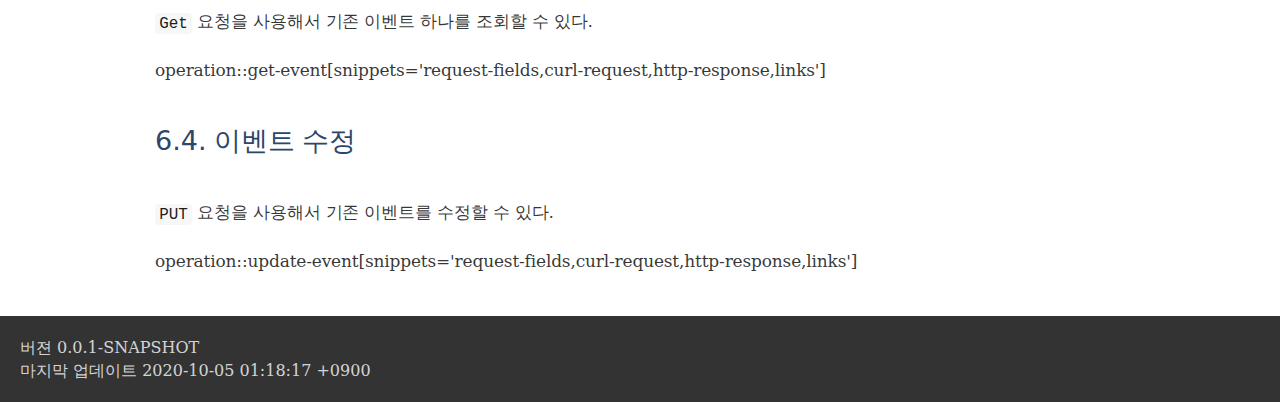
<file: shop-rest-api-with-spring/src/main/resources/static/docs/kr/index.html>
<!DOCTYPE html>
<html lang="kr">
<head>
<meta charset="utf-8">
<meta http-equiv="X-UA-Compatible" content="IE=edge">
<meta name="viewport" content="width=device-width, initial-scale=1.0">
<meta name="generator" content="Asciidoctor 2.0.10">
<title>Natural REST API Guide</title>
<style>
/* Asciidoctor default stylesheet | MIT License | http://asciidoctor.org */
/* Uncomment @import statement below to use as custom stylesheet */
/*@import "https://fonts.googleapis.com/css?family=Open+Sans:300,300italic,400,400italic,600,600italic%7CNoto+Serif:400,400italic,700,700italic%7CDroid+Sans+Mono:400,700";*/
article,aside,details,figcaption,figure,footer,header,hgroup,main,nav,section,summary{display:block}
audio,canvas,video{display:inline-block}
audio:not([controls]){display:none;height:0}
script{display:none!important}
html{font-family:'Hiragino Sans',sans-serif;-ms-text-size-adjust:100%;-webkit-text-size-adjust:100%}
a{background:transparent}
a:focus{outline:thin dotted}
a:active,a:hover{outline:0}
h1{font-size:2em;margin:.67em 0}
abbr[title]{border-bottom:1px dotted}
b,strong{font-weight:bold}
dfn{font-weight:bold}
hr{-moz-box-sizing:content-box;box-sizing:content-box;height:0}
mark{background:#ff0;color:#000}
code,kbd,pre,samp{font-family:"Courier New",monospace;}
pre{white-space:pre-wrap}
q{quotes:"\201C" "\201D" "\2018" "\2019"}
small{font-size:80%}
sub,sup{font-size:75%;line-height:0;position:relative;vertical-align:baseline}
sup{top:-.5em}
sub{bottom:-.25em}
img{border:0}
svg:not(:root){overflow:hidden}
figure{margin:0}
fieldset{border:1px solid silver;margin:0 2px;padding:.35em .625em .75em}
legend{border:0;padding:0}
button,input,select,textarea{font-family:inherit;font-size:100%;margin:0}
button,input{line-height:normal}
button,select{text-transform:none}
button,html input[type="button"],input[type="reset"],input[type="submit"]{-webkit-appearance:button;cursor:pointer}
button[disabled],html input[disabled]{cursor:default}
input[type="checkbox"],input[type="radio"]{box-sizing:border-box;padding:0}
button::-moz-focus-inner,input::-moz-focus-inner{border:0;padding:0}
textarea{overflow:auto;vertical-align:top}
table{border-collapse:collapse;border-spacing:0}
*,*::before,*::after{-moz-box-sizing:border-box;-webkit-box-sizing:border-box;box-sizing:border-box}
html,body{font-size:100%}
/* fix serif; body{background:#fff;color:rgba(0,0,0,.8);padding:0;margin:0;font-family:"Noto Serif","DejaVu Serif",serif;font-weight:400;font-style:normal;line-height:1;position:relative;cursor:auto;tab-size:4;-moz-osx-font-smoothing:grayscale;-webkit-font-smoothing:antialiased} */
body{background:#fff;color:rgba(0,0,0,.8);padding:0;margin:0;font-family:'Hiragino Sans',"Noto Serif","DejaVu Serif";font-weight:400;font-style:normal;line-height:1;position:relative;cursor:auto;tab-size:4;-moz-osx-font-smoothing:grayscale;-webkit-font-smoothing:antialiased}
a:hover{cursor:pointer}
img,object,embed{max-width:100%;height:auto}
object,embed{height:100%}
img{-ms-interpolation-mode:bicubic}
.left{float:left!important}
.right{float:right!important}
.text-left{text-align:left!important}
.text-right{text-align:right!important}
.text-center{text-align:center!important}
.text-justify{text-align:justify!important}
.hide{display:none}
img,object,svg{display:inline-block;vertical-align:middle}
textarea{height:auto;min-height:50px}
select{width:100%}
.center{margin-left:auto;margin-right:auto}
.stretch{width:100%}
.subheader,.admonitionblock td.content>.title,.audioblock>.title,.exampleblock>.title,.imageblock>.title,.listingblock>.title,.literalblock>.title,.stemblock>.title,.openblock>.title,.paragraph>.title,.quoteblock>.title,table.tableblock>.title,.verseblock>.title,.videoblock>.title,.dlist>.title,.olist>.title,.ulist>.title,.qlist>.title,.hdlist>.title{line-height:1.45;font-weight:400;margin-top:0;margin-bottom:.25em}
div,dl,dt,dd,ul,ol,li,h1,h2,h3,#toctitle,.sidebarblock>.content>.title,h4,h5,h6,pre,form,p,blockquote,th,td{margin:0;padding:0;direction:ltr}
a{color:#2156a5;text-decoration:underline;line-height:inherit}
a:hover,a:focus{color:#1d4b8f}
a img{border:none}
p{font-family:inherit;font-weight:400;font-size:1em;line-height:1.7;margin-bottom:1.25em;text-rendering:optimizeLegibility}
p aside{font-size:.875em;line-height:1.35;font-weight:bold}
h1,h2,h3,#toctitle,.sidebarblock>.content>.title,h4,h5,h6{font-family:'Hiragino Sans',"Open Sans","DejaVu Sans",sans-serif;font-weight:300;font-style:normal;color:#2d466b;text-rendering:optimizeLegibility;margin-top:1.5em;margin-bottom:1.5em;line-height:1.0125em}
h1 small,h2 small,h3 small,#toctitle small,.sidebarblock>.content>.title small,h4 small,h5 small,h6 small{font-size:60%;color:#e99b8f;line-height:0}
h1{font-size:2.125em}
h2{font-size:1.6875em}
h3,#toctitle,.sidebarblock>.content>.title{font-size:1.375em}
h4,h5{font-size:1.125em}
h6{font-size:1em}
hr{border:solid #dddddf;border-width:1px 0 0;clear:both;margin:1.25em 0 1.1875em;height:0}
em,i{font-weight:bold;line-height:inherit}
strong,b{font-weight:bold;line-height:inherit}
small{font-size:60%;line-height:inherit}
code{font-family:"Courier New",monospace;font-weight:400;color:rgba(0,0,0,.9)}
ul,ol,dl{font-size:1em;line-height:1.6;margin-bottom:1.25em;list-style-position:outside;font-family:inherit}
ul,ol{margin-left:1.5em}
ul li ul,ul li ol{margin-left:1.25em;margin-bottom:0;font-size:1em}
ul.square li ul,ul.circle li ul,ul.disc li ul{list-style:inherit}
ul.square{list-style-type:square}
ul.circle{list-style-type:circle}
ul.disc{list-style-type:disc}
ol li ul,ol li ol{margin-left:1.25em;margin-bottom:0}
dl dt{margin-bottom:.3125em;font-weight:bold}
dl dd{margin-bottom:1.25em}
abbr,acronym{text-transform:uppercase;font-size:90%;color:rgba(0,0,0,.8);border-bottom:1px dotted #ddd;cursor:help}
abbr{text-transform:none}
blockquote{margin:0 0 1.25em;padding:.5625em 1.25em 0 1.1875em;border-left:1px solid #ddd}
blockquote cite{display:block;font-size:.9375em;color:rgba(0,0,0,.6)}
blockquote cite::before{content:"\2014 \0020"}
blockquote cite a,blockquote cite a:visited{color:rgba(0,0,0,.6)}
blockquote,blockquote p{line-height:1.6;color:rgba(0,0,0,.85)}
@media screen and (min-width:768px){h1,h2,h3,#toctitle,.sidebarblock>.content>.title,h4,h5,h6{line-height:1.2}
h1{font-size:2.75em}
h2{font-size:2.3125em}
h3,#toctitle,.sidebarblock>.content>.title{font-size:1.6875em}
h4{font-size:1.4375em}}
table{background:#fff;margin-bottom:1.25em;border:solid 1px #dedede}
table thead,table tfoot{background:#f7f8f7}
table thead tr th,table thead tr td,table tfoot tr th,table tfoot tr td{padding:.5em .625em .625em;font-size:inherit;color:rgba(0,0,0,.8);text-align:left}
table tr th,table tr td{padding:.5625em .625em;font-size:inherit;color:rgba(0,0,0,.8)}
table tr.even,table tr.alt,table tr:nth-of-type(even){background:#f8f8f7}
table thead tr th,table tfoot tr th,table tbody tr td,table tr td,table tfoot tr td{display:table-cell;line-height:1.6}
h1,h2,h3,#toctitle,.sidebarblock>.content>.title,h4,h5,h6{line-height:1.2;word-spacing:-.05em}
h1 strong,h2 strong,h3 strong,#toctitle strong,.sidebarblock>.content>.title strong,h4 strong,h5 strong,h6 strong{font-weight:400}
.clearfix::before,.clearfix::after,.float-group::before,.float-group::after{content:" ";display:table}
.clearfix::after,.float-group::after{clear:both}
*:not(pre)>code{font-size:.9375em;font-style:normal!important;letter-spacing:0;padding:.1em .5ex;word-spacing:-.15em;background-color:#f7f7f8;-webkit-border-radius:4px;border-radius:4px;line-height:1.45;text-rendering:optimizeSpeed;word-wrap:break-word}
*:not(pre)>code.nobreak{word-wrap:normal}
*:not(pre)>code.nowrap{white-space:nowrap}
pre,pre>code{line-height:1.45;color:rgba(0,0,0,.9);font-family:"Courier New",monospace;font-size:16px;text-rendering:optimizeSpeed}
em em{font-style:normal}
strong strong{font-weight:400}
.keyseq{color:rgba(51,51,51,.8)}
kbd{font-family:"Courier New",monospace;display:inline-block;color:rgba(0,0,0,.8);line-height:1.45;background-color:#f7f7f7;border:1px solid #ccc;-webkit-border-radius:3px;border-radius:3px;-webkit-box-shadow:0 1px 0 rgba(0,0,0,.2),0 0 0 .1em white inset;box-shadow:0 1px 0 rgba(0,0,0,.2),0 0 0 .1em #fff inset;margin:0 .15em;padding:.2em .5em;vertical-align:middle;position:relative;top:-.1em;white-space:nowrap}
.keyseq kbd:first-child{margin-left:0}
.keyseq kbd:last-child{margin-right:0}
.menuseq,.menuref{color:#000}
.menuseq b:not(.caret),.menuref{font-weight:inherit}
.menuseq{word-spacing:-.02em}
.menuseq b.caret{font-size:1.25em;line-height:.8}
.menuseq i.caret{font-weight:bold;text-align:center;width:.45em}
b.button::before,b.button::after{position:relative;top:-1px;font-weight:400}
b.button::before{content:"[";padding:0 3px 0 2px}
b.button::after{content:"]";padding:0 2px 0 3px}
p a>code:hover{color:rgba(0,0,0,.9)}
#header,#content,#footnotes,#footer{width:100%;margin-left:auto;margin-right:auto;margin-top:0;margin-bottom:0;max-width:62.5em;*zoom:1;position:relative;padding-left:.9375em;padding-right:.9375em}
#header::before,#header::after,#content::before,#content::after,#footnotes::before,#footnotes::after,#footer::before,#footer::after{content:" ";display:table}
#header::after,#content::after,#footnotes::after,#footer::after{clear:both}
#content{margin-top:1.25em}
#content::before{content:none}
#header>h1:first-child{color:rgba(0,0,0,.85);margin-top:2.25rem;margin-bottom:0}
#header>h1:first-child+#toc{margin-top:8px;border-top:1px solid #dddddf}
#header>h1:only-child,body.toc2 #header>h1:nth-last-child(2){border-bottom:1px solid #dddddf;padding-bottom:8px}
#header .details{border-bottom:1px solid #dddddf;line-height:1.45;padding-top:.25em;padding-bottom:.25em;padding-left:.25em;color:rgba(0,0,0,.6);display:-ms-flexbox;display:-webkit-flex;display:flex;-ms-flex-flow:row wrap;-webkit-flex-flow:row wrap;flex-flow:row wrap}
#header .details span:first-child{margin-left:-.125em}
#header .details span.email a{color:rgba(0,0,0,.85)}
#header .details br{display:none}
#header .details br+span::before{content:"\00a0\2013\00a0"}
#header .details br+span.author::before{content:"\00a0\22c5\00a0";color:rgba(0,0,0,.85)}
#header .details br+span#revremark::before{content:"\00a0|\00a0"}
#header #revnumber{text-transform:capitalize}
#header #revnumber::after{content:"\00a0"}
#content>h1:first-child:not([class]){color:rgba(0,0,0,.85);border-bottom:1px solid #dddddf;padding-bottom:8px;margin-top:0;padding-top:1rem;margin-bottom:1.25rem}
#toc{border-bottom:1px solid #e7e7e9;padding-bottom:.5em}
#toc>ul{margin-left:.125em}
#toc ul.sectlevel0>li>a{font-weight:bold}
#toc ul.sectlevel0 ul.sectlevel1{margin:.5em 0}
#toc ul{font-family:"Open Sans","DejaVu Sans",sans-serif;list-style-type:none}
#toc li{line-height:1.3334;margin-top:.3334em}
#toc a{text-decoration:none}
#toc a:active{text-decoration:underline}
#toctitle{color:#2d466b;font-size:1.2em}
@media screen and (min-width:768px){#toctitle{font-size:1.375em}
body.toc2{padding-left:15em;padding-right:0}
#toc.toc2{margin-top:0!important;background-color:#f8f8f7;position:fixed;width:15em;left:0;top:0;border-right:1px solid #e7e7e9;border-top-width:0!important;border-bottom-width:0!important;z-index:1000;padding:1.25em 1em;height:100%;overflow:auto}
#toc.toc2 #toctitle{margin-top:0;margin-bottom:.8rem;font-size:1.2em}
#toc.toc2>ul{font-size:.9em;margin-bottom:0}
#toc.toc2 ul ul{margin-left:0;padding-left:1em}
#toc.toc2 ul.sectlevel0 ul.sectlevel1{padding-left:0;margin-top:.5em;margin-bottom:.5em}
body.toc2.toc-right{padding-left:0;padding-right:15em}
body.toc2.toc-right #toc.toc2{border-right-width:0;border-left:1px solid #e7e7e9;left:auto;right:0}}
@media screen and (min-width:1280px){body.toc2{padding-left:20em;padding-right:0}
#toc.toc2{width:20em}
#toc.toc2 #toctitle{font-size:1.375em}
#toc.toc2>ul{font-size:.95em}
#toc.toc2 ul ul{padding-left:1.25em}
body.toc2.toc-right{padding-left:0;padding-right:20em}}
#content #toc{border-style:solid;border-width:1px;border-color:#e0e0dc;margin-bottom:1.25em;padding:1.25em;background:#f8f8f7;-webkit-border-radius:4px;border-radius:4px}
#content #toc>:first-child{margin-top:0}
#content #toc>:last-child{margin-bottom:0}
#footer{max-width:100%;background-color:rgba(0,0,0,.8);padding:1.25em}
#footer-text{color:rgba(255,255,255,.8);line-height:1.44}
#content{margin-bottom:.625em}
.sect1{padding-bottom:.625em}
@media screen and (min-width:768px){#content{margin-bottom:1.25em}
.sect1{padding-bottom:1.25em}}
.sect1:last-child{padding-bottom:0}
.sect1+.sect1{border-top:1px solid #e7e7e9}
#content h1>a.anchor,h2>a.anchor,h3>a.anchor,#toctitle>a.anchor,.sidebarblock>.content>.title>a.anchor,h4>a.anchor,h5>a.anchor,h6>a.anchor{position:absolute;z-index:1001;width:1.5ex;margin-left:-1.5ex;display:block;text-decoration:none!important;visibility:hidden;text-align:center;font-weight:400}
#content h1>a.anchor::before,h2>a.anchor::before,h3>a.anchor::before,#toctitle>a.anchor::before,.sidebarblock>.content>.title>a.anchor::before,h4>a.anchor::before,h5>a.anchor::before,h6>a.anchor::before{content:"\00A7";font-size:.85em;display:block;padding-top:.1em}
#content h1:hover>a.anchor,#content h1>a.anchor:hover,h2:hover>a.anchor,h2>a.anchor:hover,h3:hover>a.anchor,#toctitle:hover>a.anchor,.sidebarblock>.content>.title:hover>a.anchor,h3>a.anchor:hover,#toctitle>a.anchor:hover,.sidebarblock>.content>.title>a.anchor:hover,h4:hover>a.anchor,h4>a.anchor:hover,h5:hover>a.anchor,h5>a.anchor:hover,h6:hover>a.anchor,h6>a.anchor:hover{visibility:visible}
#content h1>a.link,h2>a.link,h3>a.link,#toctitle>a.link,.sidebarblock>.content>.title>a.link,h4>a.link,h5>a.link,h6>a.link{color:#2d466b;text-decoration:none}
#content h1>a.link:hover,h2>a.link:hover,h3>a.link:hover,#toctitle>a.link:hover,.sidebarblock>.content>.title>a.link:hover,h4>a.link:hover,h5>a.link:hover,h6>a.link:hover{color:#a53221}
.audioblock,.imageblock,.literalblock,.listingblock,.stemblock,.videoblock{margin-bottom:2em}
.admonitionblock td.content>.title,.audioblock>.title,.exampleblock>.title,.imageblock>.title,.listingblock>.title,.literalblock>.title,.stemblock>.title,.openblock>.title,.paragraph>.title,.quoteblock>.title,table.tableblock>.title,.verseblock>.title,.videoblock>.title,.dlist>.title,.olist>.title,.ulist>.title,.qlist>.title,.hdlist>.title{text-rendering:optimizeLegibility;text-align:left;font-family:'Hiragino Sans',"Noto Serif","DejaVu Serif",serif;font-size:1rem;font-weight:normal}
table.tableblock.fit-content>caption.title{white-space:nowrap;width:0}
.paragraph.lead>p,#preamble>.sectionbody>[class="paragraph"]:first-of-type p{font-size:1.21875em;line-height:1.6;color:rgba(0,0,0,.85)}
table.tableblock #preamble>.sectionbody>[class="paragraph"]:first-of-type p{font-size:inherit}
.admonitionblock>table{border-collapse:separate;border:0;background:none;width:100%}
.admonitionblock>table td.icon{text-align:center;width:80px}
.admonitionblock>table td.icon img{max-width:none}
.admonitionblock>table td.icon .title{font-weight:bold;font-family:"Open Sans","DejaVu Sans",sans-serif;text-transform:uppercase}
.admonitionblock>table td.content{padding-left:1.125em;padding-right:1.25em;border-left:1px solid #dddddf;color:rgba(0,0,0,.6)}
.admonitionblock>table td.content>:last-child>:last-child{margin-bottom:0}
.exampleblock>.content{border-style:solid;border-width:1px;border-color:#e6e6e6;margin-bottom:1.25em;padding:1.25em;background:#fff;-webkit-border-radius:4px;border-radius:4px}
.exampleblock>.content>:first-child{margin-top:0}
.exampleblock>.content>:last-child{margin-bottom:0}
.sidebarblock{border-style:solid;border-width:1px;border-color:#e0e0dc;margin-top:3em;margin-bottom:3em;padding:1.25em;background:#f8f8f7;-webkit-border-radius:4px;border-radius:4px}
.sidebarblock>:first-child{margin-top:0}
.sidebarblock>:last-child{margin-bottom:0}
.sidebarblock>.content>.title{color:#2d466b;margin-top:0;text-align:center}
.exampleblock>.content>:last-child>:last-child,.exampleblock>.content .olist>ol>li:last-child>:last-child,.exampleblock>.content .ulist>ul>li:last-child>:last-child,.exampleblock>.content .qlist>ol>li:last-child>:last-child,.sidebarblock>.content>:last-child>:last-child,.sidebarblock>.content .olist>ol>li:last-child>:last-child,.sidebarblock>.content .ulist>ul>li:last-child>:last-child,.sidebarblock>.content .qlist>ol>li:last-child>:last-child{margin-bottom:0}
.literalblock pre,.listingblock pre:not(.highlight),.listingblock pre[class="highlight"],.listingblock pre[class^="highlight "],.listingblock pre.CodeRay,.listingblock pre.prettyprint{background:#f7f7f8}
.sidebarblock .literalblock pre,.sidebarblock .listingblock pre:not(.highlight),.sidebarblock .listingblock pre[class="highlight"],.sidebarblock .listingblock pre[class^="highlight "],.sidebarblock .listingblock pre.CodeRay,.sidebarblock .listingblock pre.prettyprint{background:#f2f1f1}
.literalblock pre,.literalblock pre[class],.listingblock pre,.listingblock pre[class]{-webkit-border-radius:4px;border-radius:4px;word-wrap:break-word;overflow-x:auto;padding:1em;font-size:.8125em}
@media screen and (min-width:768px){.literalblock pre,.literalblock pre[class],.listingblock pre,.listingblock pre[class]{font-size:.90625em}}
@media screen and (min-width:1280px){.literalblock pre,.literalblock pre[class],.listingblock pre,.listingblock pre[class]{font-size:1em}}
.listingblock{margin: 2em 0}
.literalblock pre.nowrap,.literalblock pre.nowrap pre,.listingblock pre.nowrap,.listingblock pre.nowrap pre{white-space:pre;word-wrap:normal}
.literalblock.output pre{color:#f7f7f8;background-color:rgba(0,0,0,.9)}
.listingblock pre.highlightjs{padding:0}
.listingblock pre.highlightjs>code{padding:1em;-webkit-border-radius:4px;border-radius:4px}
.listingblock pre.prettyprint{border-width:0}
.listingblock>.content{position:relative}
.listingblock code[data-lang]::before{display:none;content:attr(data-lang);position:absolute;font-size:.75em;top:.425rem;right:.5rem;line-height:1;text-transform:uppercase;color:#999}
.listingblock:hover code[data-lang]::before{display:block}
.listingblock.terminal pre .command::before{content:attr(data-prompt);padding-right:.5em;color:#999}
.listingblock.terminal pre .command:not([data-prompt])::before{content:"$"}
table.pyhltable{border-collapse:separate;border:0;margin-bottom:0;background:none}
table.pyhltable td{vertical-align:top;padding-top:0;padding-bottom:0;line-height:1.45}
table.pyhltable td.code{padding-left:.75em;padding-right:0}
pre.pygments .lineno,table.pyhltable td:not(.code){color:#999;padding-left:0;padding-right:.5em;border-right:1px solid #dddddf}
pre.pygments .lineno{display:inline-block;margin-right:.25em}
table.pyhltable .linenodiv{background:none!important;padding-right:0!important}
.quoteblock{margin:2.25em 1em 2.25em 1.5em;display:table}
.quoteblock>.title{margin-left:-1.5em;margin-bottom:.75em}
/* fix font style; .quoteblock blockquote,.quoteblock p{color:rgba(0,0,0,.85);font-size:1.15rem;line-height:1.75;word-spacing:.1em;letter-spacing:0;font-weight:bold;text-align:justify} */
.quoteblock blockquote,.quoteblock p{color:rgba(0,0,0,.85);font-size:1em;line-height:1.75;word-spacing:.1em;letter-spacing:0;}
.quoteblock blockquote{margin:0;padding:0;border:0;background-color:#fff;}
.quoteblock blockquote::before{content:"\201c";float:left;font-size:2.75em;font-weight:bold;line-height:.6em;margin-left:-.6em;color:#2d466b;text-shadow:0 1px 2px rgba(0,0,0,.1)}
.quoteblock blockquote>.paragraph:last-child p{margin-bottom:0}
.quoteblock .attribution{margin-top:.75em;margin-right:.5ex;text-align:right}
.verseblock{margin:0 1em 1.25em}
.verseblock pre{font-family:"Open Sans","DejaVu Sans",sans;font-size:1.15rem;color:rgba(0,0,0,.85);font-weight:300;text-rendering:optimizeLegibility}
.verseblock pre strong{font-weight:400}
.verseblock .attribution{margin-top:1.25rem;margin-left:.5ex}
.quoteblock .attribution,.verseblock .attribution{font-size:.9375em;line-height:1.45;font-weight:normal}
.quoteblock .attribution br,.verseblock .attribution br{display:none}
.quoteblock .attribution cite,.verseblock .attribution cite{display:block;letter-spacing:-.025em;color:rgba(0,0,0,.6)}
.quoteblock.abstract blockquote::before,.quoteblock.excerpt blockquote::before,.quoteblock .quoteblock blockquote::before{display:none}
.quoteblock.abstract blockquote,.quoteblock.abstract p,.quoteblock.excerpt blockquote,.quoteblock.excerpt p,.quoteblock .quoteblock blockquote,.quoteblock .quoteblock p{line-height:1.6;word-spacing:0}
.quoteblock.abstract{margin:0 1em 1.25em;display:block}
.quoteblock.abstract>.title{margin:0 0 .375em;font-size:1.15em;text-align:center}
.quoteblock.excerpt,.quoteblock .quoteblock{margin:0 0 1.25em;padding:0 0 .25em 1em;border-left:.25em solid #dddddf}
.quoteblock.excerpt blockquote,.quoteblock.excerpt p,.quoteblock .quoteblock blockquote,.quoteblock .quoteblock p{color:inherit;font-size:1.0625rem}
.quoteblock.excerpt .attribution,.quoteblock .quoteblock .attribution{color:inherit;text-align:left;margin-right:0}
table.tableblock{max-width:100%;border-collapse:separate;margin: 2em 0;}
p.tableblock:last-child{margin-bottom:0}
td.tableblock>.content{margin-bottom:-1.25em}
table.tableblock,th.tableblock,td.tableblock{border:0 solid #dedede}
table.grid-all>thead>tr>.tableblock,table.grid-all>tbody>tr>.tableblock{border-width:0 1px 1px 0}
table.grid-all>tfoot>tr>.tableblock{border-width:1px 1px 0 0}
table.grid-cols>*>tr>.tableblock{border-width:0 1px 0 0}
table.grid-rows>thead>tr>.tableblock,table.grid-rows>tbody>tr>.tableblock{border-width:0 0 1px}
table.grid-rows>tfoot>tr>.tableblock{border-width:1px 0 0}
table.grid-all>*>tr>.tableblock:last-child,table.grid-cols>*>tr>.tableblock:last-child{border-right-width:0}
table.grid-all>tbody>tr:last-child>.tableblock,table.grid-all>thead:last-child>tr>.tableblock,table.grid-rows>tbody>tr:last-child>.tableblock,table.grid-rows>thead:last-child>tr>.tableblock{border-bottom-width:0}
table.frame-all{border-width:1px}
table.frame-sides{border-width:0 1px}
table.frame-topbot,table.frame-ends{border-width:1px 0}
table.stripes-all tr,table.stripes-odd tr:nth-of-type(odd){background:#f8f8f7}
table.stripes-none tr,table.stripes-odd tr:nth-of-type(even){background:none}
th.halign-left,td.halign-left{text-align:left}
th.halign-right,td.halign-right{text-align:right}
th.halign-center,td.halign-center{text-align:center}
th.valign-top,td.valign-top{vertical-align:top}
th.valign-bottom,td.valign-bottom{vertical-align:bottom}
th.valign-middle,td.valign-middle{vertical-align:middle}
table thead th,table tfoot th{font-weight:bold}
tbody tr th{display:table-cell;line-height:1.6;background:#f7f8f7}
tbody tr th,tbody tr th p,tfoot tr th,tfoot tr th p{color:rgba(0,0,0,.8);font-weight:bold}
p.tableblock>code:only-child{background:none;padding:0}
p.tableblock{font-size:1em}
td>div.verse{white-space:pre}
ol{margin-left:1.75em}
ul li ol{margin-left:1.5em}
dl dd{margin-left:1.125em}
dl dd:last-child,dl dd:last-child>:last-child{margin-bottom:0}
ol>li p,ul>li p,ul dd,ol dd,.olist .olist,.ulist .ulist,.ulist .olist,.olist .ulist{margin-bottom:.625em}
ul.checklist,ul.none,ol.none,ul.no-bullet,ol.no-bullet,ol.unnumbered,ul.unstyled,ol.unstyled{list-style-type:none}
ul.no-bullet,ol.no-bullet,ol.unnumbered{margin-left:.625em}
ul.unstyled,ol.unstyled{margin-left:0}
ul.checklist{margin-left:.625em}
ul.checklist li>p:first-child>.fa-square-o:first-child,ul.checklist li>p:first-child>.fa-check-square-o:first-child{width:1.25em;font-size:.8em;position:relative;bottom:.125em}
ul.checklist li>p:first-child>input[type="checkbox"]:first-child{margin-right:.25em}
ul.inline{display:-ms-flexbox;display:-webkit-box;display:flex;-ms-flex-flow:row wrap;-webkit-flex-flow:row wrap;flex-flow:row wrap;list-style:none;margin:0 0 .625em -1.25em}
ul.inline>li{margin-left:1.25em}
.unstyled dl dt{font-weight:400;font-style:normal}
ol.arabic{list-style-type:decimal}
ol.decimal{list-style-type:decimal-leading-zero}
ol.loweralpha{list-style-type:lower-alpha}
ol.upperalpha{list-style-type:upper-alpha}
ol.lowerroman{list-style-type:lower-roman}
ol.upperroman{list-style-type:upper-roman}
ol.lowergreek{list-style-type:lower-greek}
.hdlist>table,.colist>table{border:0;background:none}
.hdlist>table>tbody>tr,.colist>table>tbody>tr{background:none}
td.hdlist1,td.hdlist2{vertical-align:top;padding:0 .625em}
td.hdlist1{font-weight:bold;padding-bottom:1.25em}
.literalblock+.colist,.listingblock+.colist{margin-top:-.5em}
.colist td:not([class]):first-child{padding:.4em .75em 0;line-height:1;vertical-align:top}
.colist td:not([class]):first-child img{max-width:none}
.colist td:not([class]):last-child{padding:.25em 0}
.thumb,.th{line-height:0;display:inline-block;border:solid 4px #fff;-webkit-box-shadow:0 0 0 1px #ddd;box-shadow:0 0 0 1px #ddd}
.imageblock{margin: 2em 0}
.imageblock.left{margin:.25em .625em 1.25em 0}
.imageblock.right{margin:.25em 0 1.25em .625em}
.imageblock>.title{margin-bottom:0}
.imageblock.thumb,.imageblock.th{border-width:6px}
.imageblock.thumb>.title,.imageblock.th>.title{padding:0 .125em}
.image.left,.image.right{margin-top:.25em;margin-bottom:.25em;display:inline-block;line-height:0}
.image.left{margin-right:.625em}
.image.right{margin-left:.625em}
a.image{text-decoration:none;display:inline-block}
a.image object{pointer-events:none}
sup.footnote,sup.footnoteref{font-size:.875em;position:static;vertical-align:super}
sup.footnote a,sup.footnoteref a{text-decoration:none}
sup.footnote a:active,sup.footnoteref a:active{text-decoration:underline}
#footnotes{padding-top:.75em;padding-bottom:.75em;margin-bottom:.625em}
#footnotes hr{width:20%;min-width:6.25em;margin:-.25em 0 .75em;border-width:1px 0 0}
#footnotes .footnote{padding:0 .375em 0 .225em;line-height:1.3334;font-size:.875em;margin-left:1.2em;margin-bottom:.2em}
#footnotes .footnote a:first-of-type{font-weight:bold;text-decoration:none;margin-left:-1.05em}
#footnotes .footnote:last-of-type{margin-bottom:0}
#content #footnotes{margin-top:-.625em;margin-bottom:0;padding:.75em 0}
.gist .file-data>table{border:0;background:#fff;width:100%;margin-bottom:0}
.gist .file-data>table td.line-data{width:99%}
div.unbreakable{page-break-inside:avoid}
.big{font-size:larger}
.small{font-size:smaller}
.underline{text-decoration:underline}
.overline{text-decoration:overline}
.line-through{text-decoration:line-through}
.aqua{color:#00bfbf}
.aqua-background{background-color:#00fafa}
.black{color:#000}
.black-background{background-color:#000}
.blue{color:#0000bf}
.blue-background{background-color:#0000fa}
.fuchsia{color:#bf00bf}
.fuchsia-background{background-color:#fa00fa}
.gray{color:#606060}
.gray-background{background-color:#7d7d7d}
.green{color:#006000}
.green-background{background-color:#007d00}
.lime{color:#00bf00}
.lime-background{background-color:#00fa00}
.maroon{color:#600000}
.maroon-background{background-color:#7d0000}
.navy{color:#000060}
.navy-background{background-color:#00007d}
.olive{color:#606000}
.olive-background{background-color:#7d7d00}
.purple{color:#600060}
.purple-background{background-color:#7d007d}
.red{color:#bf0000}
.red-background{background-color:#fa0000}
.silver{color:#909090}
.silver-background{background-color:#bcbcbc}
.teal{color:#006060}
.teal-background{background-color:#007d7d}
.white{color:#bfbfbf}
.white-background{background-color:#fafafa}
.yellow{color:#bfbf00}
.yellow-background{background-color:#fafa00}
span.icon>.fa{cursor:default}
a span.icon>.fa{cursor:inherit}
.admonitionblock{margin: 2em 0}
.admonitionblock td.icon [class^="fa icon-"]{font-size:2.5em;text-shadow:1px 1px 2px rgba(0,0,0,.5);cursor:default}
.admonitionblock td.icon .icon-note::before{content:"\f05a";color:#19407c}
.admonitionblock td.icon .icon-tip::before{content:"\f0eb";text-shadow:1px 1px 2px rgba(155,155,0,.8);color:#111}
.admonitionblock td.icon .icon-warning::before{content:"\f071";color:#bf6900}
.admonitionblock td.icon .icon-caution::before{content:"\f06d";color:#bf3400}
.admonitionblock td.icon .icon-important::before{content:"\f06a";color:#bf0000}
.conum[data-value]{display:inline-block;color:#fff!important;background-color:rgba(0,0,0,.8);-webkit-border-radius:100px;border-radius:100px;text-align:center;font-size:.75em;width:1.67em;height:1.67em;line-height:1.67em;font-family:"Open Sans","DejaVu Sans",sans-serif;font-style:normal;font-weight:bold}
.conum[data-value] *{color:#fff!important}
.conum[data-value]+b{display:none}
.conum[data-value]::after{content:attr(data-value)}
pre .conum[data-value]{position:relative;top:-.125em}
b.conum *{color:inherit!important}
.conum:not([data-value]):empty{display:none}
dt,th.tableblock,td.content,div.footnote{text-rendering:optimizeLegibility}
h1,h2,p,td.content,span.alt{letter-spacing:-.01em}
p strong,td.content strong,div.footnote strong{letter-spacing:-.005em}
p,blockquote,dt,td.content,span.alt{font-size:1.0625rem}
p{margin-bottom:1.25rem}
.sidebarblock p,.sidebarblock dt,.sidebarblock td.content,p.tableblock{font-size:1em}
.exampleblock>.content{background-color:#fffef7;border-color:#e0e0dc;-webkit-box-shadow:0 1px 4px #e0e0dc;box-shadow:0 1px 4px #e0e0dc}
.print-only{display:none!important}
@page{margin:1.25cm .75cm}
@media print{*{-webkit-box-shadow:none!important;box-shadow:none!important;text-shadow:none!important}
html{font-size:80%}
a{color:inherit!important;text-decoration:underline!important}
a.bare,a[href^="#"],a[href^="mailto:"]{text-decoration:none!important}
a[href^="http:"]:not(.bare)::after,a[href^="https:"]:not(.bare)::after{content:"(" attr(href) ")";display:inline-block;font-size:.875em;padding-left:.25em}
abbr[title]::after{content:" (" attr(title) ")"}
pre,blockquote,tr,img,object,svg{page-break-inside:avoid}
thead{display:table-header-group}
svg{max-width:100%}
p,blockquote,dt,td.content{font-size:1em;orphans:3;widows:3}
h2,h3,#toctitle,.sidebarblock>.content>.title{page-break-after:avoid}
#toc,.sidebarblock,.exampleblock>.content{background:none!important}
#toc{border-bottom:1px solid #dddddf!important;padding-bottom:0!important}
body.book #header{text-align:center}
body.book #header>h1:first-child{border:0!important;margin:2.5em 0 1em}
body.book #header .details{border:0!important;display:block;padding:0!important}
body.book #header .details span:first-child{margin-left:0!important}
body.book #header .details br{display:block}
body.book #header .details br+span::before{content:none!important}
body.book #toc{border:0!important;text-align:left!important;padding:0!important;margin:0!important}
body.book #toc,body.book #preamble,body.book h1.sect0,body.book .sect1>h2{page-break-before:always}
.listingblock code[data-lang]::before{display:block}
#footer{padding:0 .9375em}
.hide-on-print{display:none!important}
.print-only{display:block!important}
.hide-for-print{display:none!important}
.show-for-print{display:inherit!important}}
@media print,amzn-kf8{#header>h1:first-child{margin-top:1.25rem}
.sect1{padding:0!important}
.sect1+.sect1{border:0}
#footer{background:none}
#footer-text{color:rgba(0,0,0,.6);font-size:.9em}}
@media amzn-kf8{#header,#content,#footnotes,#footer{padding:0}}
</style>
<link rel="stylesheet" href="https://cdnjs.cloudflare.com/ajax/libs/font-awesome/4.7.0/css/font-awesome.min.css">
</head>
<body class="book">
<div id="header">
<h1>Natural REST API Guide</h1>
<div class="details">
<span id="revnumber">버젼 0.0.1-SNAPSHOT</span>
</div>
</div>
<div id="content">
<h1 id="overview" class="sect0">개요</h1>
<div class="sect1">
<h2 id="overview-http-verbs">1. HTTP 동사</h2>
<div class="sectionbody">
<div class="paragraph">
<p>본 REST API에서 사용하는 HTTP 동사(verbs)는 가능한한 표준 HTTP와 REST 규약을 따릅니다.</p>
</div>
<table class="tableblock frame-all grid-all stripes-even stretch">
<colgroup>
<col style="width: 50%;">
<col style="width: 50%;">
</colgroup>
<thead>
<tr>
<th class="tableblock halign-left valign-top">동사</th>
<th class="tableblock halign-left valign-top">용례</th>
</tr>
</thead>
<tbody>
<tr>
<td class="tableblock halign-left valign-top"><p class="tableblock"><code>GET</code></p></td>
<td class="tableblock halign-left valign-top"><p class="tableblock">리소스를 가져올 때 사용</p></td>
</tr>
<tr>
<td class="tableblock halign-left valign-top"><p class="tableblock"><code>POST</code></p></td>
<td class="tableblock halign-left valign-top"><p class="tableblock">새 리소스를 만들 때 사용</p></td>
</tr>
<tr>
<td class="tableblock halign-left valign-top"><p class="tableblock"><code>PUT</code></p></td>
<td class="tableblock halign-left valign-top"><p class="tableblock">기존 리소스를 수정할 때 사용</p></td>
</tr>
<tr>
<td class="tableblock halign-left valign-top"><p class="tableblock"><code>PATCH</code></p></td>
<td class="tableblock halign-left valign-top"><p class="tableblock">기존 리소스의 일부를 수정할 때 사용</p></td>
</tr>
<tr>
<td class="tableblock halign-left valign-top"><p class="tableblock"><code>DELETE</code></p></td>
<td class="tableblock halign-left valign-top"><p class="tableblock">기존 리소스를 삭제할 떄 사용</p></td>
</tr>
</tbody>
</table>
</div>
</div>
<div class="sect1">
<h2 id="overview-http-status-codes">2. HTTP 상태 코드</h2>
<div class="sectionbody">
<div class="paragraph">
<p>본 REST API에서 사용하는 HTTP 상태 코드는 가능한한 표준 HTTP와 REST 규약을 따릅니다.</p>
</div>
<table class="tableblock frame-all grid-all stripes-even stretch">
<colgroup>
<col style="width: 50%;">
<col style="width: 50%;">
</colgroup>
<thead>
<tr>
<th class="tableblock halign-left valign-top">상태 코드</th>
<th class="tableblock halign-left valign-top">용례</th>
</tr>
</thead>
<tbody>
<tr>
<td class="tableblock halign-left valign-top"><p class="tableblock"><code>200 OK</code></p></td>
<td class="tableblock halign-left valign-top"><p class="tableblock">요청을 성공적으로 처리함</p></td>
</tr>
<tr>
<td class="tableblock halign-left valign-top"><p class="tableblock"><code>201 Created</code></p></td>
<td class="tableblock halign-left valign-top"><p class="tableblock">새 리소스를 성공적으로 생성함. 응답의 <code>Location</code> 헤더에 해당 리소스의 URI가 담겨있다.</p></td>
</tr>
<tr>
<td class="tableblock halign-left valign-top"><p class="tableblock"><code>204 No Content</code></p></td>
<td class="tableblock halign-left valign-top"><p class="tableblock">기존 리소스를 성공적으로 수정함.</p></td>
</tr>
<tr>
<td class="tableblock halign-left valign-top"><p class="tableblock"><code>400 Bad Request</code></p></td>
<td class="tableblock halign-left valign-top"><p class="tableblock">잘못된 요청을 보낸 경우. 응답 본문에 더 오류에 대한 정보가 담겨있다.</p></td>
</tr>
<tr>
<td class="tableblock halign-left valign-top"><p class="tableblock"><code>404 Not Found</code></p></td>
<td class="tableblock halign-left valign-top"><p class="tableblock">요청한 리소스가 없음.</p></td>
</tr>
</tbody>
</table>
</div>
</div>
<div class="sect1">
<h2 id="overview-errors">3. 오류</h2>
<div class="sectionbody">
<div class="paragraph">
<p>에러 응답이 발생했을 때 (상태 코드 &gt;= 400), 본문에 해당 문제를 기술한 JSON 객체가 담겨있다. 에러 객체는 다음의 구조를 따른다.</p>
</div>
<div class="paragraph">
<p>예를 들어, 잘못된 요청으로 이벤트를 만들려고 했을 때 다음과 같은 <code>400 Bad Request</code> 응답을 받는다.</p>
</div>
</div>
</div>
<div class="sect1">
<h2 id="overview-hypermedia">4. 하이퍼미디어</h2>
<div class="sectionbody">
<div class="paragraph">
<p>본 REST API는 하이퍼미디어와 사용하며 응답에 담겨있는 리소스는 다른 리소스에 대한 링크를 가지고 있다.
응답은 <a href="http://stateless.co/hal_specification.html">Hypertext Application from resource to resource. Language (HAL)</a> 형식을 따른다.
링크는 `_links`라는 키로 제공한다. 본 API의 사용자(클라이언트)는 URI를 직접 생성하지 않아야 하며, 리소스에서 제공하는 링크를 사용해야 한다.</p>
</div>
</div>
</div>
<h1 id="resources" class="sect0">리소스</h1>
<div class="sect1">
<h2 id="resources-index">5. 인덱스</h2>
<div class="sectionbody">
<div class="paragraph">
<p>인덱스는 서비스 진입점을 제공한다.</p>
</div>
<div class="sect2">
<h3 id="resources-index-access">5.1. 인덱스 조회</h3>
<div class="paragraph">
<p><code>GET</code> 요청을 사용하여 인덱스에 접근할 수 있다.</p>
</div>
<div class="paragraph">
<p>operation::index[snippets='response-body,http-response,links']</p>
</div>
</div>
</div>
</div>
<div class="sect1">
<h2 id="resources-events">6. 이벤트</h2>
<div class="sectionbody">
<div class="paragraph">
<p>이벤트 리소스는 이벤트를 만들거나 조회할 때 사용한다.</p>
</div>
<div class="sect2">
<h3 id="resources-events-list">6.1. 이벤트 목록 조회</h3>
<div class="paragraph">
<p><code>GET</code> 요청을 사용하여 서비스의 모든 이벤트를 조회할 수 있다.</p>
</div>
<div class="paragraph">
<p>operation::get-events[snippets='response-fields,curl-request,http-response,links']</p>
</div>
</div>
<div class="sect2">
<h3 id="resources-events-create">6.2. 이벤트 생성</h3>
<div class="paragraph">
<p><code>POST</code> 요청을 사용해서 새 이벤트를 만들 수 있다.</p>
</div>
<div class="paragraph">
<p>operation::create-event[snippets='request-fields,curl-request,http-response,links']</p>
</div>
</div>
<div class="sect2">
<h3 id="resources-events-get">6.3. 이벤트 조회</h3>
<div class="paragraph">
<p><code>Get</code> 요청을 사용해서 기존 이벤트 하나를 조회할 수 있다.</p>
</div>
<div class="paragraph">
<p>operation::get-event[snippets='request-fields,curl-request,http-response,links']</p>
</div>
</div>
<div class="sect2">
<h3 id="resources-events-update">6.4. 이벤트 수정</h3>
<div class="paragraph">
<p><code>PUT</code> 요청을 사용해서 기존 이벤트를 수정할 수 있다.</p>
</div>
<div class="paragraph">
<p>operation::update-event[snippets='request-fields,curl-request,http-response,links']</p>
</div>
</div>
</div>
</div>
</div>
<div id="footer">
<div id="footer-text">
버젼 0.0.1-SNAPSHOT<br>
마지막 업데이트 2020-10-05 01:18:17 +0900
</div>
</div>
</body>
</html>
</file>
